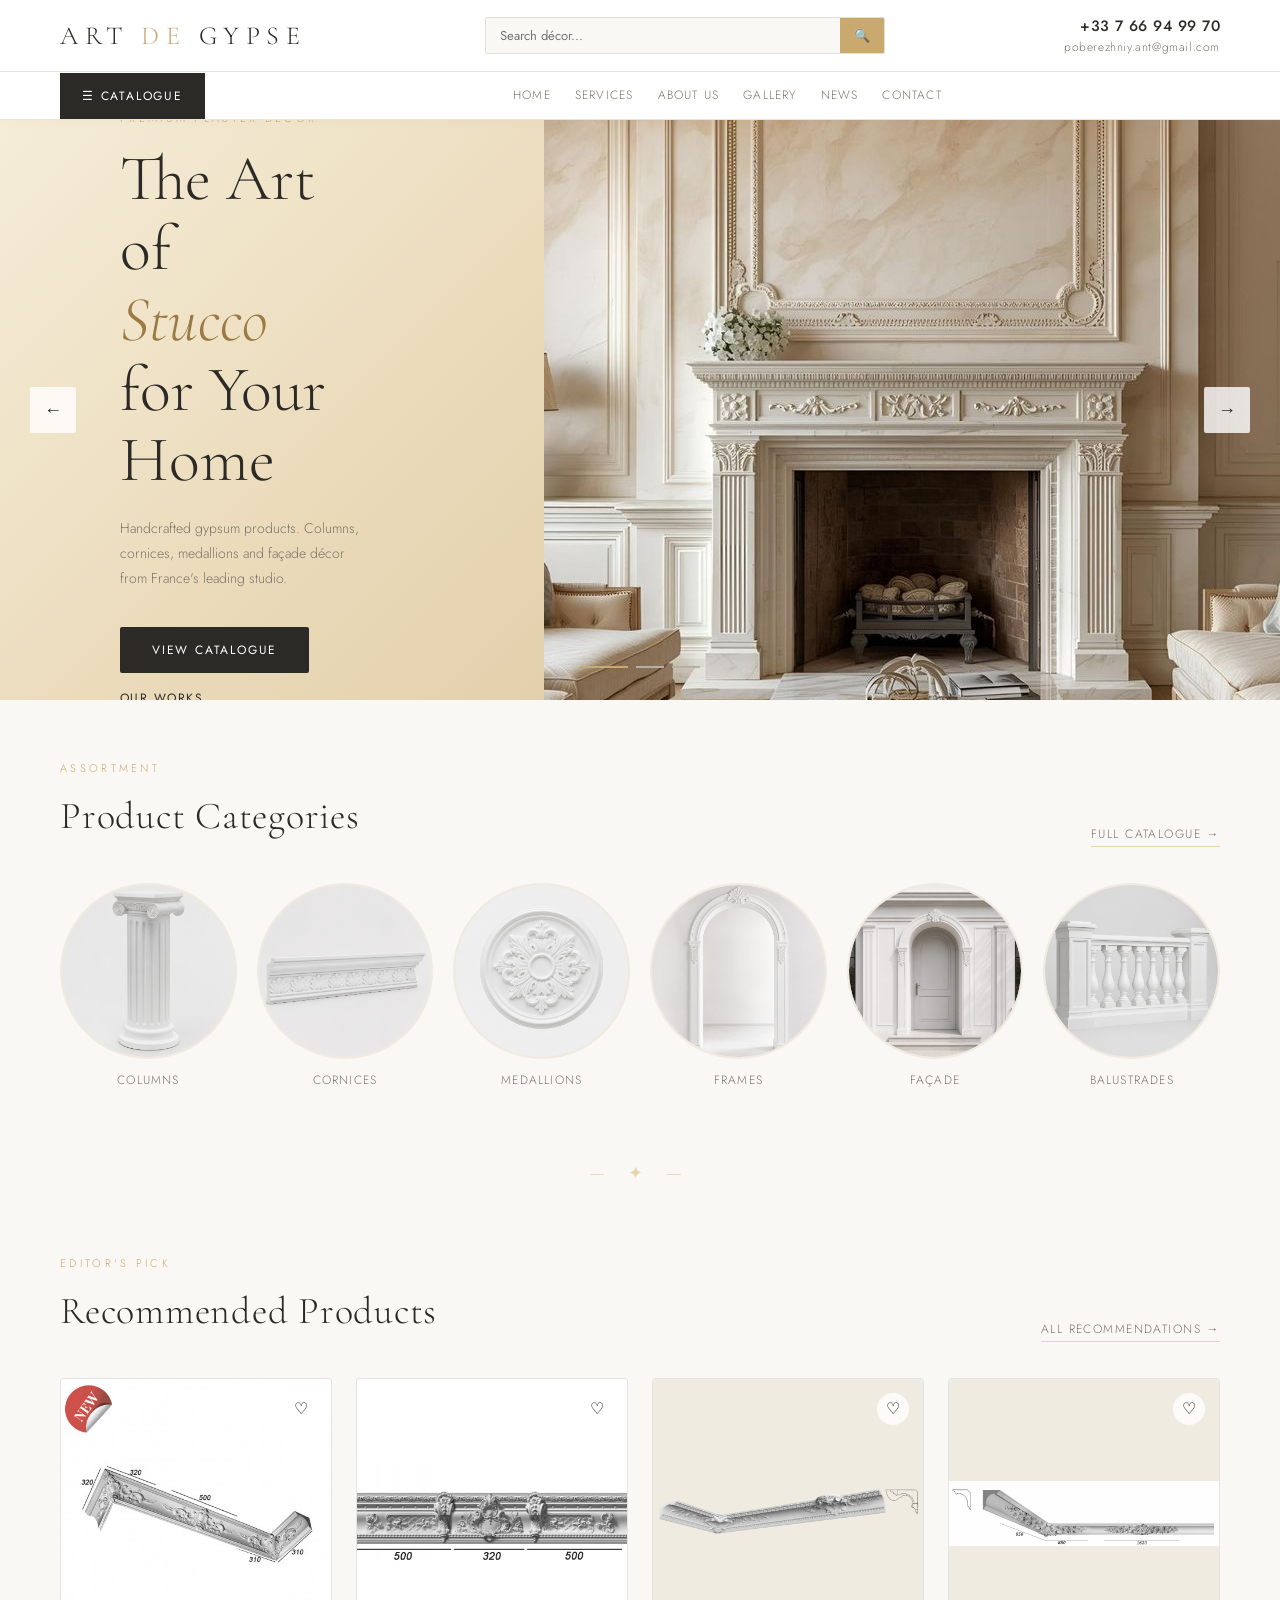
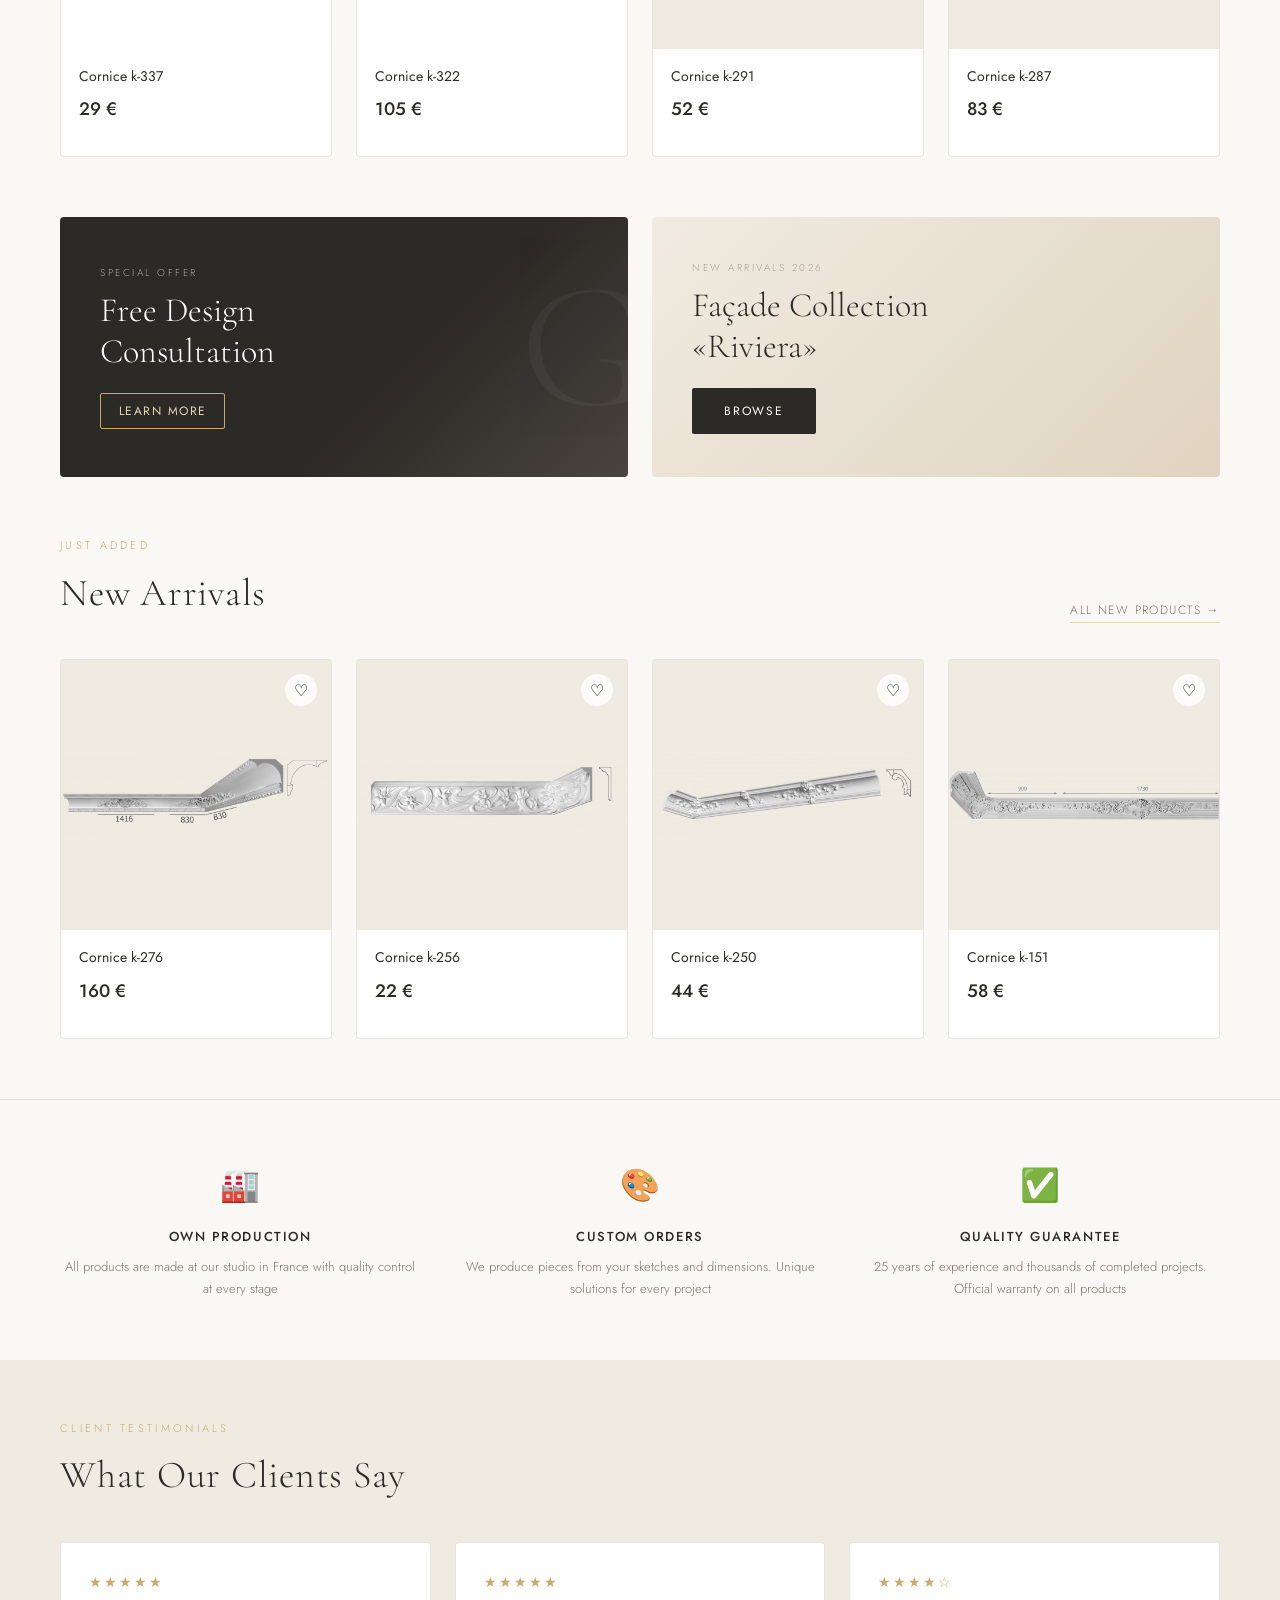
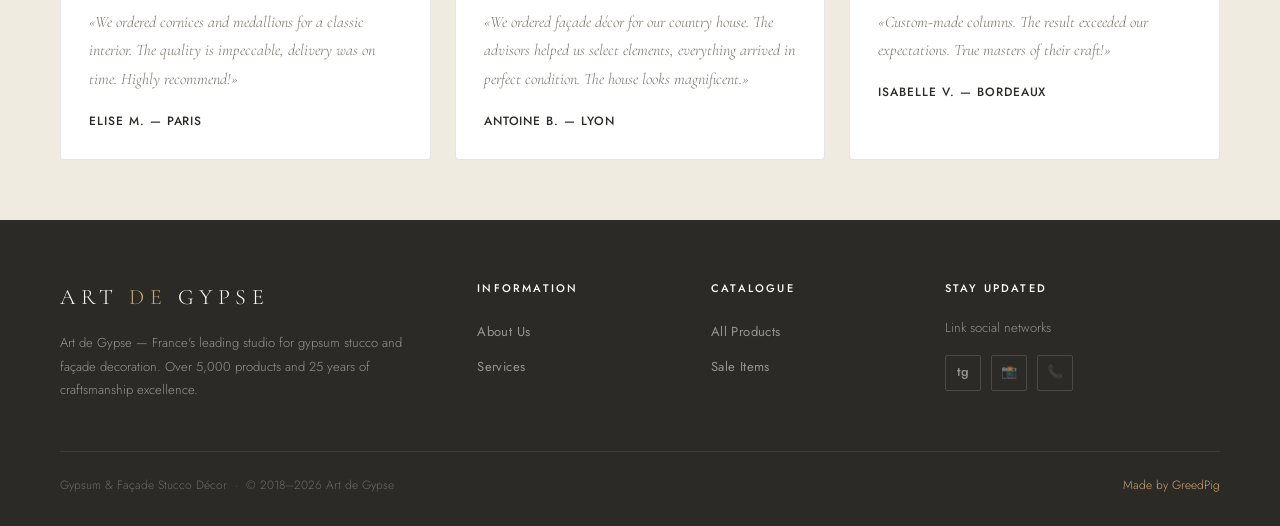
<file: index.html>
<!DOCTYPE html>
<html lang="en">
<head>
<meta charset="UTF-8">
<meta name="viewport" content="width=device-width, initial-scale=1.0, maximum-scale=1.0">
<title>Art de Gypse — Premium Plaster Décor</title>
<script src="https://identity.netlify.com/v1/netlify-identity-widget.js"></script>
<link rel="shortcut icon" href="logo.png" type="image/x-icon">
<link rel="preconnect" href="https://fonts.googleapis.com">
<link href="https://fonts.googleapis.com/css2?family=Cormorant+Garamond:ital,wght@0,300;0,400;0,600;1,300;1,400&family=Jost:wght@300;400;500;600&display=swap" rel="stylesheet">
<style>
*,*::before,*::after{box-sizing:border-box;margin:0;padding:0}
:root{
  --cream:#FAF8F4;--warm:#FFFFFF;--sand:#F0EBE1;
  --gold:#C9A96E;--gold-l:#E8D5B0;--gold-d:#9B7A44;
  --char:#2C2A26;--stone:#7A746B;--stone-l:#B5AFA6;
  --border:rgba(44,42,38,0.12);--red:#C0392B;--green:#27AE60;
  --sh:0 2px 24px rgba(180,150,100,.10);--sh-h:0 8px 40px rgba(180,150,100,.18);
}
html{scroll-behavior:smooth}
body{font-family:'Jost',sans-serif;background:var(--cream);color:var(--char);font-weight:300;line-height:1.6;cursor:default;overflow-x:hidden}

.hidden{display:none!important}
.page{display:none}
.page.active{display:block}
a{text-decoration:none;color:inherit}
input,textarea,select{font-family:'Jost',sans-serif}
button{font-family:'Jost',sans-serif;cursor:pointer}

/* ─ ANNOUNCEMENT ─ */
#announce{background:var(--char);color:var(--gold-l);text-align:center;padding:8px 20px;font-size:11px;letter-spacing:.15em;text-transform:uppercase}

/* ─ HEADER ─ */
.hdr{background:var(--warm);border-bottom:1px solid var(--border);position:sticky;top:0;z-index:200;box-shadow:0 1px 12px rgba(180,150,100,.06)}
.hdr-top{display:flex;align-items:center;justify-content:space-between;padding:14px 60px;border-bottom:1px solid var(--border);gap:16px}
.logo{font-family:'Cormorant Garamond',serif;font-size:26px;font-weight:300;letter-spacing:.25em;text-transform:uppercase;cursor:pointer;white-space:nowrap;flex-shrink:0}
.logo span{color:var(--gold)}
.srch{display:flex;border:1px solid var(--border);border-radius:2px;overflow:hidden;background:var(--cream);flex:1;max-width:400px}
.srch input{border:none;background:transparent;padding:8px 14px;font-size:13px;width:100%;outline:none;color:var(--char)}
.srch button{border:none;background:var(--gold);color:#fff;padding:8px 14px;font-size:13px;transition:background .2s;white-space:nowrap}
.srch button:hover{background:var(--gold-d)}
.hdr-c{text-align:right;flex-shrink:0}
.hdr-c .ph{display:block;font-size:15px;font-weight:500;letter-spacing:.03em}
.hdr-c .em{display:block;font-size:12px;color:var(--stone);letter-spacing:.05em}
.btn-call{background:transparent;border:1px solid var(--gold);color:var(--gold-d);padding:8px 18px;font-size:12px;letter-spacing:.12em;text-transform:uppercase;border-radius:2px;transition:all .25s;display:inline-block;white-space:nowrap;flex-shrink:0}
.btn-call:hover{background:var(--gold);color:#fff}
.nav{display:flex;align-items:center;padding:0 60px}
.nav-cat{background:var(--char);color:#fff;padding:14px 22px;font-size:12px;letter-spacing:.15em;text-transform:uppercase;border:none;font-weight:400;transition:background .2s;margin-right:30px;white-space:nowrap}
.nav-cat:hover{background:var(--gold-d)}
.nav-ul{display:flex;list-style:none;flex:1;gap:0;justify-content: center;}
.nav-ul a{display:block;padding:14px 12px;font-size:12px;letter-spacing:.1em;text-transform:uppercase;color:var(--stone);transition:color .2s;position:relative;white-space:nowrap}
.nav-ul a::after{content:'';position:absolute;bottom:0;left:50%;right:50%;height:2px;background:var(--gold);transition:left .25s,right .25s}
.nav-ul a:hover{color:var(--char)}
.nav-ul a:hover::after{left:12px;right:12px}
.nav-ul a.cur{color:var(--char)}
.nav-ul a.cur::after{left:12px;right:12px}
.cart-btn{margin-left:auto;background:none;border:none;font-size:20px;color:var(--char);padding:10px;position:relative;transition:color .2s;flex-shrink:0}
.cart-btn:hover{color:var(--gold)}
.cart-badge{position:absolute;top:4px;right:4px;background:var(--gold);color:#fff;font-size:9px;width:17px;height:17px;border-radius:50%;display:flex;align-items:center;justify-content:center;font-weight:600}

/* ─ BUTTONS ─ */
.btn-p{background:var(--char);color:#fff;border:none;padding:14px 32px;font-size:12px;letter-spacing:.15em;text-transform:uppercase;border-radius:2px;transition:all .25s;display:inline-block;cursor:pointer}
.btn-p:hover{background:var(--gold-d)}
.btn-o{color:var(--char);font-size:12px;letter-spacing:.12em;text-transform:uppercase;border-bottom:1px solid var(--gold-l);padding-bottom:2px;transition:color .2s;background:none;border-top:none;border-left:none;border-right:none;cursor:pointer}
.btn-o:hover{color:var(--gold-d)}
.btn-g{background:var(--green);color:#fff;border:none;padding:10px 22px;font-size:12px;letter-spacing:.1em;text-transform:uppercase;border-radius:2px;transition:background .2s;cursor:pointer}
.btn-g:hover{background:#219a52}

/* ─ SECTIONS ─ */
.sec{padding:60px}
.sec-hdr{display:flex;align-items:flex-end;justify-content:space-between;margin-bottom:36px}
.sec-lbl{font-size:11px;letter-spacing:.3em;text-transform:uppercase;color:var(--gold);display:block;margin-bottom:8px}
.sec-ttl{font-family:'Cormorant Garamond',serif;font-size:38px;font-weight:300;letter-spacing:.02em}
.sec-lnk{font-size:12px;letter-spacing:.12em;text-transform:uppercase;color:var(--stone);border-bottom:1px solid var(--gold-l);padding-bottom:2px;transition:color .2s}
.sec-lnk:hover{color:var(--gold-d)}
.div-orn{text-align:center;padding:8px 0;color:var(--gold-l);letter-spacing:.5em;font-size:18px}

/* ─ HERO ─ */
.hero{position:relative;height:580px;overflow:hidden;background:var(--sand)}
.hero-slides{display:flex;width:100%;height:100%;transition:transform .7s cubic-bezier(.77,0,.18,1)}
.hero-slide{min-width:100%;height:100%;display:flex;align-items:center;position:relative;overflow:hidden}
.hs1{background:linear-gradient(135deg,#F5EDD8,#EAD9B8 40%,#D4BF98)}
.hs2{background:linear-gradient(135deg,#E8E0D0,#D8CCBA 40%,#C4B49A)}
.hs3{background:linear-gradient(135deg,#F0E8D5,#E0D0B8 40%,#CCBAA0)}
.hero_slide-image {margin-left: 50px}
.hero-orn{position:absolute;right:-40px;top:50%;transform:translateY(-50%);width:480px;height:480px;opacity:.12}
.hero-cnt{padding:0 120px;position:relative;z-index:2;max-width:600px}
.hero-lbl{font-size:11px;letter-spacing:.3em;text-transform:uppercase;color:var(--gold);margin-bottom:16px;display:block}
.hero-ttl{font-family:'Cormorant Garamond',serif;font-size:64px;font-weight:300;line-height:1.1;margin-bottom:20px}
.hero-ttl em{font-style:italic;color:var(--gold-d)}
.hero-dsc{font-size:14px;color:var(--stone);margin-bottom:36px;line-height:1.8;max-width:380px}
.hero-btns{display:flex;gap:16px;align-items:center;flex-wrap:wrap}
.hero-nav{position:absolute;bottom:32px;left:50%;transform:translateX(-50%);display:flex;gap:8px;z-index:10}
.hero-dot{width:28px;height:2px;background:var(--stone-l);border:none;cursor:pointer;transition:all .3s}
.hero-dot.active{background:var(--gold);width:48px}
.hero-arr{position:absolute;top:50%;transform:translateY(-50%);background:rgba(255,255,255,.8);width:46px;height:46px;display:flex;align-items:center;justify-content:center;font-size:18px;color:var(--char);transition:all .2s;z-index:10;border-radius:2px;border:none}
.hero-arr:hover{background:#fff;color:var(--gold)}
.ha-l{left:30px}.ha-r{right:30px}

/* ─ CATS ─ */
.cats-grid{display:grid;grid-template-columns:repeat(6,1fr);gap:20px}
.cat-card{text-align:center;cursor:pointer}
.cat-img{width:100%;aspect-ratio:1;background:var(--sand);border-radius:50%;overflow:hidden;margin-bottom:12px;transition:box-shadow .3s,transform .3s;border:2px solid transparent;display:flex;align-items:center;justify-content:center;color:var(--gold);position:relative}
.cat-img img{position:absolute;inset:0;width:100%;height:100%;object-fit:cover;border-radius:50%}
.cat-card:hover .cat-img{border-color:var(--gold-l);transform:translateY(-4px);box-shadow:var(--sh-h)}
.cat-nm{font-size:12px;letter-spacing:.1em;text-transform:uppercase;color:var(--stone);transition:color .2s}
.cat-card:hover .cat-nm{color:var(--char)}

/* ─ PRODUCTS ─ */
.prod-grid{display:grid;grid-template-columns:repeat(4,1fr);gap:24px}
.prod-card{background:var(--warm);border:1px solid var(--border);border-radius:4px;overflow:hidden;transition:box-shadow .3s,transform .3s;position:relative}
.prod-card:hover{box-shadow:var(--sh-h);transform:translateY(-4px)}
.prod-badge{position:absolute;top:14px;left:14px;background:var(--gold);color:#fff;font-size:10px;letter-spacing:.1em;text-transform:uppercase;padding:4px 10px;border-radius:2px;z-index:2}
.prod-img{aspect-ratio:1;background:var(--sand);display:flex;align-items:center;justify-content:center;font-size:50px;position:relative;overflow:hidden;cursor:pointer}
.prod-img img{position:absolute;inset:0;width:100%;height:100%;object-fit:cover;}
.prod-img-overlay{position:absolute;inset:0;background:rgba(0,0,0,.35);display:none;align-items:center;justify-content:center;gap:8px;flex-direction:column}
.prod-img:hover .prod-img-overlay{display:flex}
.prod-img-overlay button{background:rgba(255,255,255,.9);border:none;color:var(--char);padding:6px 14px;font-size:11px;letter-spacing:.1em;text-transform:uppercase;border-radius:2px;cursor:pointer;transition:background .2s}
.prod-img-overlay button:hover{background:#fff}
.prod-body{padding:16px 18px 18px}
.prod-nm{font-size:14px;color:var(--char);margin-bottom:8px;font-weight:400}
.prod-prc{display:flex;align-items:baseline;gap:10px;margin-bottom:14px}
.prc-now{font-size:18px;font-weight:500}
.prc-old{font-size:13px;color:var(--stone-l);text-decoration:line-through}
.btn-add{width:100%;background:transparent;border:1px solid var(--char);color:var(--char);padding:10px;font-size:11px;letter-spacing:.15em;text-transform:uppercase;border-radius:2px;transition:all .25s;cursor:pointer}
.btn-add:hover{background:var(--char);color:#fff}
.btn-add.added{background:var(--green);border-color:var(--green);color:#fff}

/* ─ CART SIDEBAR ─ */
#cart-overlay{position:fixed;inset:0;background:rgba(0,0,0,.4);z-index:500;opacity:0;pointer-events:none;transition:opacity .3s}
#cart-overlay.open{opacity:1;pointer-events:all}
#cart-panel{position:fixed;right:-440px;top:0;height:100%;width:440px;background:var(--warm);z-index:501;transition:right .35s cubic-bezier(.77,0,.18,1);display:flex;flex-direction:column;box-shadow:-8px 0 40px rgba(0,0,0,.1)}
#cart-panel.open{right:0}
.cart-hdr{padding:24px 28px;border-bottom:1px solid var(--border);display:flex;justify-content:space-between;align-items:center}
.cart-hdr h2{font-family:'Cormorant Garamond',serif;font-size:26px;font-weight:300}
.cart-close{background:none;border:none;font-size:22px;color:var(--stone);transition:color .2s;cursor:pointer}
.cart-close:hover{color:var(--char)}
.cart-items{flex:1;overflow-y:auto;padding:20px 28px}
.cart-empty{text-align:center;padding:60px 20px;color:var(--stone);font-size:14px}
.cart-item{display:flex;gap:14px;padding:16px 0;border-bottom:1px solid var(--border)}
.ci-img{width:72px;height:72px;background:var(--sand);border-radius:4px;flex-shrink:0;display:flex;align-items:center;justify-content:center;font-size:28px}
.ci-info{flex:1}
.ci-nm{font-size:14px;color:var(--char);margin-bottom:4px}
.ci-prc{font-size:13px;color:var(--stone);margin-bottom:8px}
.ci-qty{display:flex;align-items:center;gap:8px}
.ci-qty button{width:26px;height:26px;border:1px solid var(--border);background:var(--cream);font-size:14px;border-radius:2px;transition:background .2s;cursor:pointer}
.ci-qty button:hover{background:var(--sand)}
.ci-qty span{min-width:24px;text-align:center;font-size:14px}
.ci-del{background:none;border:none;color:var(--stone-l);font-size:16px;align-self:flex-start;transition:color .2s;cursor:pointer}
.ci-del:hover{color:var(--red)}
.cart-foot{padding:20px 28px;border-top:1px solid var(--border)}
.cart-total{display:flex;justify-content:space-between;font-size:16px;margin-bottom:16px}
.cart-total span:last-child{font-weight:500;font-size:20px}
.cart-foot .btn-p{width:100%;text-align:center;display:block;padding:14px}
.cart-coupon{display:flex;gap:8px;margin-bottom:16px}
.cart-coupon input{flex:1;border:1px solid var(--border);background:var(--cream);padding:9px 12px;font-size:13px;outline:none;border-radius:2px}
.cart-coupon button{border:1px solid var(--gold);background:transparent;color:var(--gold-d);padding:9px 14px;font-size:12px;letter-spacing:.1em;text-transform:uppercase;border-radius:2px;transition:all .2s;cursor:pointer}
.cart-coupon button:hover{background:var(--gold);color:#fff}

/* ─ MODAL ─ */
.modal-overlay{position:fixed;inset:0;background:rgba(0,0,0,.5);z-index:600;display:flex;align-items:center;justify-content:center;opacity:0;pointer-events:none;transition:opacity .3s;padding:16px}
.modal-overlay.open{opacity:1;pointer-events:all}
.modal{background:var(--warm);border-radius:4px;width:min(560px,100%);max-height:90vh;overflow-y:auto;padding:40px;position:relative;transform:translateY(20px);transition:transform .3s}
.modal-overlay.open .modal{transform:translateY(0)}
.modal-close{position:absolute;top:18px;right:18px;background:none;border:none;font-size:20px;color:var(--stone);transition:color .2s;cursor:pointer}
.modal-close:hover{color:var(--char)}
.modal h2{font-family:'Cormorant Garamond',serif;font-size:30px;font-weight:300;margin-bottom:24px}
.form-row{margin-bottom:16px}
.form-row label{display:block;font-size:12px;letter-spacing:.1em;text-transform:uppercase;color:var(--stone);margin-bottom:6px}
.form-row input,.form-row textarea,.form-row select{width:100%;border:1px solid var(--border);background:var(--cream);padding:10px 14px;font-size:14px;color:var(--char);outline:none;border-radius:2px;transition:border-color .2s}
.form-row input:focus,.form-row textarea:focus,.form-row select:focus{border-color:var(--gold)}
.form-row textarea{height:100px;resize:vertical}
.form-2{display:grid;grid-template-columns:1fr 1fr;gap:16px}
.msg-channels{display:flex;gap:10px;margin-bottom:20px;flex-wrap:wrap}
.ch-btn{padding:8px 16px;border:1px solid var(--border);background:transparent;font-size:12px;letter-spacing:.08em;text-transform:uppercase;border-radius:20px;transition:all .2s;color:var(--stone);cursor:pointer}
.ch-btn.active{border-color:var(--gold);background:var(--gold);color:#fff}
.msg-status{margin-top:14px;padding:12px;border-radius:2px;font-size:13px;text-align:center}
.msg-ok{background:#e8f5e9;color:#2e7d32}
.msg-err{background:#fce4e4;color:#c62828}

/* ─ PAYMENT ─ */
.pay-methods{display:grid;grid-template-columns:repeat(3,1fr);gap:12px;margin-bottom:24px}
.pay-m{border:2px solid var(--border);border-radius:4px;padding:16px;text-align:center;cursor:pointer;transition:all .2s}
.pay-m:hover,.pay-m.active{border-color:var(--gold)}
.pay-m .icon{font-size:24px;margin-bottom:6px}
.pay-m .nm{font-size:12px;letter-spacing:.1em;text-transform:uppercase;color:var(--stone)}
.pay-m.active .nm{color:var(--gold-d)}
.card-fields{display:none}
.card-fields.show{display:block}
.card-row{display:grid;grid-template-columns:2fr 1fr 1fr;gap:12px}
.pay-secure{display:flex;align-items:center;gap:8px;font-size:11px;color:var(--stone-l);letter-spacing:.08em;margin-top:12px}

/* ─ PRODUCT DETAIL ─ */
.pdp-grid{display:grid;grid-template-columns:1fr 1fr;gap:60px;padding:60px}
.pdp-main-img{aspect-ratio:1;background:var(--sand);border-radius:4px;overflow:hidden;display:flex;align-items:center;justify-content:center;font-size:80px;margin-bottom:12px}
.pdp-thumbs{display:flex;gap:8px}
.pdp-thumb{width:70px;height:70px;background:var(--sand);border-radius:4px;border:2px solid transparent;cursor:pointer;display:flex;align-items:center;justify-content:center;font-size:24px;transition:border-color .2s}
.pdp-thumb.active{border-color:var(--gold)}
.pdp-imgs{aspect-ratio:1;background:var(--sand);display:flex;align-items:center;justify-content:center;font-size:50px;position:relative;overflow:hidden;cursor:pointer}
.pdp-imgs img{position:absolute;inset:0;width:100%;height:100%;object-fit:cover;}
.pdp-info .price-big{font-size:36px;font-weight:500;margin:12px 0}
.pdp-info .old-p{font-size:16px;color:var(--stone-l);text-decoration:line-through;margin-left:12px}
.pdp-info .desc{font-size:14px;color:var(--stone);line-height:1.9;margin:20px 0}
.pdp-specs table{width:100%;border-collapse:collapse;margin:20px 0}
.pdp-specs td{padding:8px 0;font-size:13px;border-bottom:1px solid var(--border)}
.pdp-specs td:first-child{color:var(--stone);width:40%}
.qty-row{display:flex;align-items:center;gap:16px;margin:20px 0}
.qty-ctrl{display:flex;align-items:center;border:1px solid var(--border);border-radius:2px;overflow:hidden}
.qty-ctrl button{width:36px;height:40px;border:none;background:var(--cream);font-size:18px;transition:background .2s;cursor:pointer}
.qty-ctrl button:hover{background:var(--sand)}
.qty-ctrl span{width:48px;text-align:center;font-size:16px}

/* ─ FILTERS ─ */
.filter-bar{display:flex;gap:10px;margin-bottom:28px;flex-wrap:wrap;align-items:center}
.filter-tag{padding:7px 16px;border:1px solid var(--border);border-radius:20px;font-size:12px;letter-spacing:.08em;text-transform:uppercase;color:var(--stone);cursor:pointer;transition:all .2s;background:transparent}
.filter-tag.active{border-color:var(--gold);background:var(--gold);color:#fff}
.sort-sel{margin-left:auto;border:1px solid var(--border);background:var(--cream);padding:8px 14px;font-size:12px;color:var(--char);outline:none;border-radius:2px;letter-spacing:.06em}

/* ─ TOAST ─ */
#toast-wrap{position:fixed;bottom:30px;right:30px;z-index:800;display:flex;flex-direction:column;gap:10px}
.toast{background:var(--char);color:#fff;padding:14px 20px;border-radius:4px;font-size:13px;letter-spacing:.06em;box-shadow:0 4px 20px rgba(0,0,0,.25);animation:slideUp .3s ease both;max-width:320px}
.toast.success{border-left:3px solid var(--green)}
.toast.error{border-left:3px solid var(--red)}
.toast.info{border-left:3px solid var(--gold)}
@keyframes slideUp{from{opacity:0;transform:translateY(16px)}to{opacity:1;transform:translateY(0)}}

/* ─ NEWS ─ */
.news-grid{display:grid;grid-template-columns:repeat(3,1fr);gap:28px}
.news-card{background:var(--warm);border:1px solid var(--border);border-radius:4px;overflow:hidden;transition:box-shadow .3s,transform .3s;cursor:pointer}
.news-card:hover{box-shadow:var(--sh-h);transform:translateY(-4px)}
.news-img{height:200px;background:var(--sand);display:flex;align-items:center;justify-content:center;font-size:50px}
.news-body{padding:20px}
.news-dt{font-size:11px;letter-spacing:.15em;text-transform:uppercase;color:var(--gold);margin-bottom:8px}
.news-ttl{font-family:'Cormorant Garamond',serif;font-size:20px;font-weight:400;margin-bottom:8px;line-height:1.4}
.news-ex{font-size:13px;color:var(--stone);line-height:1.7}

/* ─ BREADCRUMB ─ */
.breadcrumb{padding:16px 60px;font-size:12px;color:var(--stone);letter-spacing:.06em;border-bottom:1px solid var(--border);background:var(--warm)}
.breadcrumb a{color:var(--stone);transition:color .2s}
.breadcrumb a:hover{color:var(--gold-d)}
.breadcrumb span{color:var(--stone-l)}

/* ─ GALLERY ─ */
.gallery-grid{display:grid;grid-template-columns:repeat(3,1fr);gap:4px}
.gal-item{aspect-ratio:1;overflow:hidden;position:relative;cursor:pointer;background:var(--sand);display:flex;align-items:center;justify-content:center;font-size:50px}
.gal-item-big{grid-column:span 2;aspect-ratio:auto;height:400px}

/* ─ PROMO ─ */
.promo-grid{display:grid;grid-template-columns:1fr 1fr;gap:24px}
.promo-card{border-radius:4px;overflow:hidden;position:relative;height:260px;display:flex;align-items:center;padding:40px}
.pc1{background:linear-gradient(135deg,#2C2A26 60%,#4A4440);color:#fff}
.pc2{background:linear-gradient(135deg,#F0EBE1,#E0D4C0);color:var(--char)}
.promo-deco{position:absolute;right:-20px;top:50%;transform:translateY(-50%);font-size:180px;opacity:.04;font-family:'Cormorant Garamond',serif}
.promo-ttl{font-family:'Cormorant Garamond',serif;font-size:34px;font-weight:300;line-height:1.2;margin-bottom:20px}
.pc1 .promo-ttl{color:#fff}
.promo-lbl{font-size:10px;letter-spacing:.25em;text-transform:uppercase;opacity:.6;margin-bottom:10px}

/* ─ REVIEWS ─ */
.rev-grid{display:grid;grid-template-columns:repeat(3,1fr);gap:24px}
.rev-card{background:var(--warm);border-radius:4px;padding:28px;border:1px solid var(--border)}
.rev-stars{color:var(--gold);font-size:14px;letter-spacing:2px;margin-bottom:14px}
.rev-txt{font-size:16px;color:var(--stone);line-height:1.8;margin-bottom:18px;font-style:italic;font-family:'Cormorant Garamond',serif}
.rev-auth{font-size:12px;color:var(--char);font-weight:500;letter-spacing:.08em;text-transform:uppercase}

/* ─ BENEFITS ─ */
.ben-grid{display:grid;grid-template-columns:repeat(3,1fr);gap:40px;text-align:center}
.ben-icon{font-size:32px;margin-bottom:16px;display:block}
.ben-title{font-size:13px;letter-spacing:.12em;text-transform:uppercase;color:var(--char);margin-bottom:8px;font-weight:500}
.ben-txt{font-size:13px;color:var(--stone);line-height:1.7}

/* ─ CHECKOUT STEPS ─ */
.steps{display:flex;gap:0;margin-bottom:32px}
.step{flex:1;text-align:center;padding:14px;border-bottom:2px solid var(--border);font-size:12px;letter-spacing:.1em;text-transform:uppercase;color:var(--stone-l);cursor:pointer}
.step.active{border-color:var(--gold);color:var(--gold-d)}
.step.done{border-color:var(--green);color:var(--green)}
.step-content{display:none}
.step-content.active{display:block}

/* ─ WISHLIST ─ */
.wish-btn{position:absolute;top:14px;right:14px;background:rgba(255,255,255,.8);border:none;font-size:16px;width:32px;height:32px;border-radius:50%;display:flex;align-items:center;justify-content:center;cursor:pointer;transition:all .2s;z-index:3}
.wish-btn:hover{background:#fff}
.wish-btn.active{color:var(--red)}

/* ─ CONTACT ─ */
.contact-grid{display:grid;grid-template-columns:1fr 1fr;gap:0}
.contact-left{padding:60px;background:var(--char);color:#fff}
.contact-right{padding:60px;background:var(--warm)}
.contact-left h2{font-family:'Cormorant Garamond',serif;font-size:38px;font-weight:300;color:#fff;margin-bottom:24px}
.cinfo-row{display:flex;gap:16px;align-items:flex-start;margin-bottom:22px;color:rgba(255,255,255,.75);font-size:14px}
.cinfo-icon{font-size:20px;flex-shrink:0;margin-top:2px}
.map-frame{width:100%;height:300px;border:none;border-radius:4px;margin-top:24px;filter:grayscale(.3)}
.social-links{display:flex;gap:12px;margin-top:28px}
.sl-btn{width:42px;height:42px;border:1px solid rgba(255,255,255,.2);display:flex;align-items:center;justify-content:center;border-radius:2px;font-size:15px;color:rgba(255,255,255,.6);transition:all .2s;text-decoration:none}
.sl-btn:hover{border-color:var(--gold);color:var(--gold)}

/* ─ ABOUT ─ */
.about-hero{background:var(--sand);padding:80px 60px;display:grid;grid-template-columns:1fr 1fr;gap:60px;align-items:center}
.about-stats{display:grid;grid-template-columns:repeat(3,1fr);gap:0;border-top:1px solid var(--border);border-left:1px solid var(--border)}
.stat-box{padding:32px;border-right:1px solid var(--border);border-bottom:1px solid var(--border);text-align:center;background:var(--warm)}
.stat-num{font-family:'Cormorant Garamond',serif;font-size:52px;font-weight:300;color:var(--gold-d)}
.stat-lbl{font-size:11px;letter-spacing:.2em;text-transform:uppercase;color:var(--stone)}
.team-grid{display:grid;grid-template-columns:repeat(4,1fr);gap:28px}
.team-card{text-align:center}
.team-av{width:100%;aspect-ratio:1;background:var(--sand);border-radius:4px;margin-bottom:14px;display:flex;align-items:center;justify-content:center;font-size:60px}
.team-nm{font-size:15px;font-weight:400;margin-bottom:4px}
.team-role{font-size:12px;color:var(--stone);letter-spacing:.1em;text-transform:uppercase}

/* ─ SEARCH ─ */
.search-results-grid{display:grid;grid-template-columns:repeat(4,1fr);gap:24px}

/* ─ FOOTER ─ */
.footer{background:var(--char);color:rgba(255,255,255,.7);padding:60px 60px 30px}
.footer-grid{display:grid;grid-template-columns:2fr 1fr 1fr 1.5fr;gap:50px;margin-bottom:50px}
.f-logo{font-family:'Cormorant Garamond',serif;font-size:22px;font-weight:300;letter-spacing:.25em;color:#fff;text-transform:uppercase;margin-bottom:16px}
.f-logo span{color:var(--gold)}
.f-about{font-size:13px;line-height:1.8;color:rgba(255,255,255,.5)}
.f-col-title{font-size:11px;letter-spacing:.2em;text-transform:uppercase;color:#fff;margin-bottom:20px;font-weight:500}
.f-links{list-style:none;display:flex;flex-direction:column;gap:10px}
.f-links a,.f-links button{font-size:13px;color:rgba(255,255,255,.5);text-decoration:none;transition:color .2s;background:none;border:none;text-align:left;letter-spacing:.03em;cursor:pointer;padding:0}
.f-links a:hover,.f-links button:hover{color:var(--gold)}
.f-sub-txt{font-size:13px;color:rgba(255,255,255,.5);margin-bottom:16px;line-height:1.6}
.f-form{display:flex;margin-bottom:24px}
.f-input{flex:1;background:rgba(255,255,255,.08);border:1px solid rgba(255,255,255,.15);border-right:none;color:#fff;padding:10px 14px;font-size:13px;outline:none}
.f-input::placeholder{color:rgba(255,255,255,.3)}
.f-submit{background:var(--gold);border:none;color:#fff;padding:10px 16px;font-size:14px;transition:background .2s;cursor:pointer}
.f-submit:hover{background:var(--gold-d)}
.f-socials{display:flex;gap:10px}
.f-soc{width:36px;height:36px;border:1px solid rgba(255,255,255,.15);display:flex;align-items:center;justify-content:center;font-size:13px;font-weight:500;color:rgba(255,255,255,.5);text-decoration:none;border-radius:2px;transition:all .2s}
/* .f-soc img{position:absolute;inset:0;width:100%;height:100%;object-fit:cover;} */
.f-soc:hover{border-color:var(--gold);color:var(--gold)}
.f-bot{border-top:1px solid rgba(255,255,255,.08);padding-top:24px;display:flex;justify-content:space-between;align-items:center;font-size:12px;color:rgba(255,255,255,.3);flex-wrap:wrap;gap:8px}
.f-bot a{color:var(--gold)}

/* ══ MOBILE NAV ══ */
.mob-nav-btn{display:none;background:none;border:none;font-size:22px;color:var(--char);padding:8px;cursor:pointer}
.mob-search-btn{display:none;background:none;border:none;font-size:18px;color:var(--char);padding:8px;cursor:pointer}
#mob-search-bar{display:none;padding:10px 16px;border-top:1px solid var(--border);background:var(--warm)}
#mob-search-bar.open{display:flex;gap:0}
#mob-search-bar input{flex:1;border:1px solid var(--border);background:var(--cream);padding:9px 13px;font-size:14px;outline:none;border-radius:2px 0 0 2px;font-family:'Jost',sans-serif}
#mob-search-bar button{border:none;background:var(--gold);color:#fff;padding:9px 14px;font-size:14px;border-radius:0 2px 2px 0;cursor:pointer}

/* ══ TABLET (900–1199px) ══ */
@media(max-width:1199px){
  .hdr-top{padding:12px 28px}
  .nav{padding:0 28px; display: flex;}
  .nav-cat{padding:12px 14px;font-size:11px;margin-right:16px}
  .nav-ul a{padding:12px 8px;font-size:11px; justify-content: center;}
  .sec{padding:48px 28px}
  .hero-cnt{padding:0 60px}
  .hero-ttl{font-size:52px}
  .prod-grid,.search-results-grid{grid-template-columns:repeat(3,1fr)}
  .footer{padding:50px 28px 24px}
  .footer-grid{grid-template-columns:1.5fr 1fr 1fr;gap:32px}
  .footer-grid>div:last-child{grid-column:1/-1}
  .pdp-grid{padding:40px 28px;gap:36px}
  .about-hero{padding:60px 28px}
  .contact-left,.contact-right{padding:40px 28px}
  .breadcrumb{padding:16px 28px}
}

/* ══ TABLET PORTRAIT (600–899px) ══ */
@media(max-width:899px){
  .hdr-top{padding:12px 16px;flex-wrap:nowrap;gap:8px}
  .srch{display:none}
  .hdr-c{display:none}
  .btn-call{display:none}
  .mob-search-btn{display:flex;align-items:center}
  .nav{padding:0;position:relative}
  .nav-cat{padding:12px 14px;font-size:11px;margin-right:0;border-radius:0}
  .mob-nav-btn{display:flex;align-items:center}
  .nav-ul{display:none;position:absolute;top:100%;left:0;right:0;background:var(--warm);z-index:300;border-bottom:2px solid var(--gold);box-shadow:0 8px 24px rgba(0,0,0,.1);flex-direction:column}
  .nav-ul.open{display:flex}
  .nav-ul li{border-bottom:1px solid var(--border)}
  .nav-ul a{padding:14px 20px;font-size:13px}
  .nav-ul a::after{display:none}
  .hero{height:440px}
  .hero-cnt{padding:0 30px;max-width:100%}
  .hero-ttl{font-size:42px}
  .hero-orn{width:240px;height:240px;opacity:.07}
  .ha-l{left:12px}.ha-r{right:12px}
  .sec{padding:40px 20px}
  .sec-hdr{flex-direction:column;align-items:flex-start;gap:10px}
  .sec-ttl{font-size:30px}
  .cats-grid{grid-template-columns:repeat(3,1fr);gap:14px}
  .prod-grid,.search-results-grid{grid-template-columns:repeat(2,1fr);gap:16px}
  .rev-grid{grid-template-columns:1fr;gap:16px}
  .ben-grid{grid-template-columns:repeat(2,1fr);gap:28px}
  .team-grid{grid-template-columns:repeat(2,1fr);gap:20px}
  .gallery-grid{grid-template-columns:repeat(2,1fr);gap:3px}
  .gal-item-big{grid-column:span 1;height:220px}
  .news-grid{grid-template-columns:1fr 1fr;gap:20px}
  .about-stats{grid-template-columns:repeat(2,1fr)}
  .pdp-grid{grid-template-columns:1fr;padding:24px 20px;gap:28px}
  .contact-grid{grid-template-columns:1fr}
  .contact-left,.contact-right{padding:36px 20px}
  .promo-grid{grid-template-columns:1fr;gap:16px}
  .promo-card{height:200px;padding:28px}
  .promo-ttl{font-size:26px}
  .footer{padding:40px 20px 20px}
  .footer-grid{grid-template-columns:1fr 1fr;gap:28px}
  .footer-grid>div:first-child{grid-column:1/-1}
  #cart-panel{width:100%;right:-100%}
  .breadcrumb{padding:12px 20px}
  .form-2{grid-template-columns:1fr}
  .pay-methods{grid-template-columns:1fr 1fr;gap:10px}
  .about-hero{padding:40px 20px;grid-template-columns:1fr;gap:32px}
  .about-hero>div:last-child{display:none}
  .step{padding:10px 6px;font-size:10px;letter-spacing:.06em}
}

/* ══ MOBILE (≤599px) ══ */
@media(max-width:599px){
  #announce{font-size:10px;padding:6px 10px;letter-spacing:.06em}
  .hdr-top{padding:10px 12px}
  .logo{font-size:20px;letter-spacing:.15em}
  .hero{height:400px}
  .hero-cnt{padding:0 18px}
  .hero-lbl{font-size:10px;letter-spacing:.15em}
  .hero-ttl{font-size:30px}
  .hero-dsc{font-size:13px;margin-bottom:24px}
  .hero-btns{flex-direction:column;align-items:flex-start;gap:10px}
  .hero-arr{width:36px;height:36px;font-size:14px}
  .ha-l{left:6px}.ha-r{right:6px}
  .sec{padding:28px 14px}
  .sec-ttl{font-size:24px}
  .cats-grid{grid-template-columns:repeat(2,1fr);gap:10px}
  .cat-img{font-size:26px}
  .cat-nm{font-size:10px}
  .prod-grid,.search-results-grid{grid-template-columns:1fr 1fr;gap:12px}
  .prod-body{padding:10px 12px 12px}
  .prc-now{font-size:15px}
  .btn-add{font-size:10px;padding:8px}
  .prod-img{font-size:36px}
  .prod-badge{top:8px;left:8px;font-size:9px;padding:3px 7px}
  .wish-btn{top:8px;right:8px;width:26px;height:26px;font-size:13px}
  .news-grid{grid-template-columns:1fr;gap:16px}
  .gallery-grid{grid-template-columns:1fr 1fr;gap:2px}
  .footer-grid{grid-template-columns:1fr;gap:24px}
  .f-logo{font-size:18px}
  .ben-grid{grid-template-columns:1fr;gap:20px;text-align:left}
  .ben-icon{font-size:24px;margin-bottom:8px}
  .pdp-info h1{font-size:26px!important}
  .pdp-info .price-big{font-size:24px}
  .cart-hdr{padding:16px}
  .cart-items{padding:12px 16px}
  .cart-foot{padding:12px 16px}
  .steps{flex-direction:column;gap:4px}
  .step{text-align:left;padding:10px 14px;border-bottom:none;border-left:2px solid var(--border)}
  .step.active{border-left-color:var(--gold)}
  .step.done{border-left-color:var(--green)}
  .breadcrumb{padding:10px 14px;font-size:11px}
  .about-stats{grid-template-columns:1fr 1fr}
  .stat-num{font-size:36px}
  .promo-card{height:auto;min-height:160px;padding:24px}
  .modal{padding:24px 20px}
  .card-row{grid-template-columns:1fr 1fr;gap:10px}
  .card-row>div:last-child{display:none}
  .pay-methods{grid-template-columns:1fr 1fr 1fr;gap:8px}
  .pay-m{padding:10px 6px}
  .pay-m .icon{font-size:18px}
  .pay-m .nm{font-size:10px}
  #toast-wrap{bottom:16px;right:12px;left:12px}
  .toast{max-width:100%}
  .checkout-summary-sticky{position:static!important}
  .team-grid{grid-template-columns:1fr 1fr;gap:16px}
  .sec-hdr{gap:6px;margin-bottom:24px}
  /* Services grid */
  #page-services .services-inner{grid-template-columns:1fr!important}
  /* Delivery grid 
  #page-delivery .delivery-inner{grid-template-columns:1fr!important} */
}
</style>
</head>
<body>

<!-- ANNOUNCEMENT 
<div id="announce">Free shipping across France from €150 · Over 5,000 products in the catalogue</div> -->

<!-- HEADER -->
<header class="hdr">
  <div class="hdr-top">
    <div class="logo" onclick="nav('home')">Art <span>de</span> Gypse</div>
    <div class="srch">
      <input id="srch-input" type="text" placeholder="Search décor..." onkeydown="if(event.key==='Enter')doSearch()">
      <button onclick="doSearch()">🔍</button>
    </div>
    <div class="hdr-c">
      <span class="ph">+33 7 66 94 99 70</span>
      <span class="em">poberezhniy.ant@gmail.com</span>
    </div>
    <!--<button class="btn-call" onclick="openModal('modal-call')">Call Back 📞</button>-->
    <button class="mob-search-btn" onclick="document.getElementById('mob-search-bar').classList.toggle('open')">🔍</button>
  </div>
  <div id="mob-search-bar">
    <input type="text" id="mob-srch-input" placeholder="Search..." onkeydown="if(event.key==='Enter')doSearchMob()">
    <button onclick="doSearchMob()">🔍</button>
  </div>
  <nav class="nav">
    <button class="nav-cat" onclick="nav('catalog')">☰ Catalogue</button>
    <ul class="nav-ul" id="nav-ul">
      <li><a href="#" data-page="home" onclick="nav('home');return false">Home</a></li>
      <li><a href="#" data-page="services" onclick="nav('services');return false">Services</a></li>
      <li><a href="#" data-page="about" onclick="nav('about');return false">About Us</a></li>
      <li><a href="#" data-page="gallery" onclick="nav('gallery');return false">Gallery</a></li>
      <!-- <li><a href="#" data-page="delivery" onclick="nav('delivery');return false">Delivery</a></li> -->
      <li><a href="#" data-page="news" onclick="nav('news');return false">News</a></li>
      <li><a href="#" data-page="contact" onclick="nav('contact');return false">Contact</a></li>
    </ul>
    <button class="mob-nav-btn" id="mob-nav-btn" onclick="toggleMobNav()">☰</button>
    <!-- <button class="cart-btn" onclick="toggleCart()">🛒<span class="cart-badge" id="cart-badge">0</span></button> -->
  </nav>
</header>

<!-- ══ PAGES ══ -->

<!-- HOME -->
<div id="page-home" class="page active">
  <section class="hero">
    <button class="hero-arr ha-l" onclick="heroSlide(-1)">←</button>
    <button class="hero-arr ha-r" onclick="heroSlide(1)">→</button>
    <div class="hero-slides" id="heroSlides">
      <div class="hero-slide hs1">
        <div class="hero-cnt">
          <span class="hero-lbl">Premium Plaster Décor</span>
          <h1 class="hero-ttl">The Art of<br><em>Stucco</em><br>for Your Home</h1>
          <p class="hero-dsc">Handcrafted gypsum products. Columns, cornices, medallions and façade décor from France's leading studio.</p>
          <div class="hero-btns">
            <button class="btn-p" onclick="nav('catalog')">View Catalogue</button>
            <button class="btn-o" onclick="nav('gallery')">Our Works</button>
          </div>
        </div>
        <img class="hero_slide-image" src="images/banners/banner-premium-design.jpg" alt="Image banner slide 1"></img>
      </div>
      <div class="hero-slide hs2">
        <div class="hero-cnt">
          <span class="hero-lbl">New Collection 2026</span>
          <h1 class="hero-ttl">Façade<br><em>Décor</em><br>New Era</h1>
          <p class="hero-dsc">Weather-resistant elements for exterior finishing. Classic elegance meets modern durability.</p>
          <div class="hero-btns"><button class="btn-p" onclick="nav('catalog')">Explore Now</button></div>
        </div>
        <img class="hero_slide-image" src="images/banners/banner-new-era.jpg" alt="Image banner slide 2"></img>
      </div>
      <div class="hero-slide hs3">
        <div class="hero-cnt">
          <span class="hero-lbl">Facade Decor</span>
          <h1 class="hero-ttl">Built<br><em>to</em><br> Impress</h1>
          <p class="hero-dsc">Durable exterior gypsum elements created for refined architectural design and long-lasting beauty.</p>
          <div class="hero-btns"><button class="btn-p" onclick="nav('catalog')">Shop Sale</button></div>
        </div>
        <img class="hero_slide-image" src="images/banners/banner-spring.jpg" alt="Image banner slide 3"></img>
      </div>
    </div>
    <div class="hero-nav" id="heroDots">
      <button class="hero-dot active" onclick="heroGo(0)"></button>
      <button class="hero-dot" onclick="heroGo(1)"></button>
      <button class="hero-dot" onclick="heroGo(2)"></button>
    </div>
  </section>

  <section class="sec">
    <div class="sec-hdr">
      <div><span class="sec-lbl">Assortment</span><h2 class="sec-ttl">Product Categories</h2></div>
      <a class="sec-lnk" href="#" onclick="nav('catalog');return false">Full Catalogue →</a>
    </div>
    <div class="cats-grid" id="home-cats"></div>
  </section>

  <div class="div-orn">— ✦ —</div>

  <section class="sec">
    <div class="sec-hdr">
      <div><span class="sec-lbl">Editor's Pick</span><h2 class="sec-ttl">Recommended Products</h2></div>
      <a class="sec-lnk" href="#" onclick="nav('catalog');return false">All Recommendations →</a>
    </div>
    <div class="prod-grid" id="home-recs"></div>
  </section>

  <section class="sec" style="padding-top:0">
    <div class="promo-grid">
      <div class="promo-card pc1">
        <div style="position:relative;z-index:2">
          <p class="promo-lbl">Special Offer</p>
          <h3 class="promo-ttl">Free Design<br>Consultation</h3>
          <button class="btn-call" style="color:var(--gold-l);border-color:var(--gold)" onclick="openModal('modal-contact')">Learn More</button>
        </div>
        <div class="promo-deco">G</div>
      </div>
      <div class="promo-card pc2">
        <div style="position:relative;z-index:2">
          <p class="promo-lbl" style="color:var(--stone)">New Arrivals 2026</p>
          <h3 class="promo-ttl" style="color:var(--char)">Façade Collection<br>«Riviera»</h3>
          <button class="btn-p" onclick="nav('catalog')">Browse</button>
        </div>
      </div>
    </div>
  </section>

  <section class="sec" style="padding-top:0">
    <div class="sec-hdr">
      <div><span class="sec-lbl">Just Added</span><h2 class="sec-ttl">New Arrivals</h2></div>
      <a class="sec-lnk" href="#" onclick="nav('catalog');return false">All New Products →</a>
    </div>
    <div class="prod-grid" id="home-new"></div>
  </section>

  <section class="sec" style="border-top:1px solid var(--border)">
    <div class="ben-grid">
      <div><span class="ben-icon">🏭</span><p class="ben-title">Own Production</p><p class="ben-txt">All products are made at our studio in France with quality control at every stage</p></div>
      <!-- <div><span class="ben-icon">🚚</span><p class="ben-title">Fast Delivery</p><p class="ben-txt">Shipped across France within 2–5 days. Free from €150</p></div> -->
      <div><span class="ben-icon">🎨</span><p class="ben-title">Custom Orders</p><p class="ben-txt">We produce pieces from your sketches and dimensions. Unique solutions for every project</p></div>
      <div><span class="ben-icon">✅</span><p class="ben-title">Quality Guarantee</p><p class="ben-txt">25 years of experience and thousands of completed projects. Official warranty on all products</p></div>
    </div>
  </section>

  <section class="sec" style="background:var(--sand)">
    <div class="sec-hdr">
      <div><span class="sec-lbl">Client Testimonials</span><h2 class="sec-ttl">What Our Clients Say</h2></div>
    </div>
    <div class="rev-grid">
      <div class="rev-card"><div class="rev-stars">★★★★★</div><p class="rev-txt">«We ordered cornices and medallions for a classic interior. The quality is impeccable, delivery was on time. Highly recommend!»</p><p class="rev-auth">Elise M. — Paris</p></div>
      <div class="rev-card"><div class="rev-stars">★★★★★</div><p class="rev-txt">«We ordered façade décor for our country house. The advisors helped us select elements, everything arrived in perfect condition. The house looks magnificent.»</p><p class="rev-auth">Antoine B. — Lyon</p></div>
      <div class="rev-card"><div class="rev-stars">★★★★☆</div><p class="rev-txt">«Custom-made columns. The result exceeded our expectations. True masters of their craft!»</p><p class="rev-auth">Isabelle V. — Bordeaux</p></div>
    </div>
  </section>
</div>

<!-- CATALOG -->
<div id="page-catalog" class="page">
  <div class="breadcrumb"><a href="#" onclick="nav('home');return false">Home</a> <span>/ Catalogue</span></div>
  <section class="sec">
    <div class="sec-hdr">
      <div><span class="sec-lbl">Browse</span><h2 class="sec-ttl">Full Catalogue</h2></div>
    </div>
    <div class="filter-bar" id="filter-bar">
      <button class="filter-tag active" data-cat="all" onclick="filterCat('all',this)">All</button>
      <button class="filter-tag" data-cat="columns" onclick="filterCat('columns',this)">Columns</button>
      <button class="filter-tag" data-cat="cornices" onclick="filterCat('cornices',this)">Cornices</button>
      <button class="filter-tag" data-cat="medallions" onclick="filterCat('medallions',this)">Medallions</button>
      <button class="filter-tag" data-cat="facade" onclick="filterCat('facade',this)">Façade</button>
      <button class="filter-tag" data-cat="balustrades" onclick="filterCat('balustrades',this)">Balustrades</button>
      <button class="filter-tag" data-cat="frames" onclick="filterCat('frames',this)">Frames</button>
      <select class="sort-sel" onchange="sortProducts(this.value)">
        <option value="">Sort by</option>
        <option value="price-asc">Price: Low to High</option>
        <option value="price-desc">Price: High to Low</option>
        <option value="name">Name A–Z</option>
      </select>
    </div>
    <div class="prod-grid" id="catalog-grid"></div>
  </section>
</div>

<!-- PRODUCT DETAIL -->
<div id="page-product" class="page">
  <div class="breadcrumb" id="pdp-crumb"></div>
  <div class="pdp-grid" id="pdp-content"></div>
</div>

<!-- SEARCH -->
<div id="page-search" class="page">
  <div class="breadcrumb">Search Results</div>
  <section class="sec">
    <div class="sec-hdr">
      <div><span class="sec-lbl">Results for</span><h2 class="sec-ttl" id="srch-ttl"></h2></div>
    </div>
    <div class="search-results-grid" id="search-grid"></div>
  </section>
</div>

<!-- SERVICES -->
<div id="page-services" class="page">
  <div class="breadcrumb"><a href="#" onclick="nav('home');return false">Home</a> <span>/ Services</span></div>
  <section class="sec">
    <div class="sec-hdr">
      <div><span class="sec-lbl">What We Offer</span><h2 class="sec-ttl">Our Services</h2></div>
    </div>
    <div class="services-inner" style="display:grid;grid-template-columns:repeat(3,1fr);gap:28px">
      <div style="background:var(--warm);border:1px solid var(--border);border-radius:4px;padding:36px;text-align:center">
        <div style="font-size:48px;margin-bottom:16px">🎨</div>
        <h3 style="font-family:'Cormorant Garamond',serif;font-size:24px;font-weight:300;margin-bottom:12px">Design Consultation</h3>
        <p style="font-size:14px;color:var(--stone);line-height:1.8;margin-bottom:20px">Professional advice on selecting and placing plaster elements for your interior or exterior project.</p>
        <button class="btn-p" onclick="openModal('modal-contact')">Book Now</button>
      </div>
      <div style="background:var(--warm);border:1px solid var(--border);border-radius:4px;padding:36px;text-align:center">
        <div style="font-size:48px;margin-bottom:16px">🏗️</div>
        <h3 style="font-family:'Cormorant Garamond',serif;font-size:24px;font-weight:300;margin-bottom:12px">Fabrication Custom Orders</h3>
        <p style="font-size:14px;color:var(--stone);line-height:1.8;margin-bottom:20px">We produce unique pieces from your sketches and technical drawings. Any size, any complexity.</p>
        <button class="btn-p" onclick="openModal('modal-contact')">Get Quote</button>
      </div>
      <div style="background:var(--warm);border:1px solid var(--border);border-radius:4px;padding:36px;text-align:center">
        <div style="font-size:48px;margin-bottom:16px">🔧</div>
        <h3 style="font-family:'Cormorant Garamond',serif;font-size:24px;font-weight:300;margin-bottom:12px">Installation</h3>
        <p style="font-size:14px;color:var(--stone);line-height:1.8;margin-bottom:20px">Our certified craftsmen install all types of plaster décor with a full warranty on workmanship.</p>
        <button class="btn-p" onclick="openModal('modal-contact')">Book Installer</button>
      </div>
      <div style="background:var(--warm);border:1px solid var(--border);border-radius:4px;padding:36px;text-align:center">
        <div style="font-size:48px;margin-bottom:16px">🖼️</div>
        <h3 style="font-family:'Cormorant Garamond',serif;font-size:24px;font-weight:300;margin-bottom:12px">Restoration</h3>
        <p style="font-size:14px;color:var(--stone);line-height:1.8;margin-bottom:20px">We restore damaged historical stucco décor to its original appearance using traditional techniques.</p>
        <button class="btn-p" onclick="openModal('modal-contact')">Request Service</button>
      </div>
      <div style="background:var(--warm);border:1px solid var(--border);border-radius:4px;padding:36px;text-align:center">
        <div style="font-size:48px;margin-bottom:16px">📐</div>
        <h3 style="font-family:'Cormorant Garamond',serif;font-size:24px;font-weight:300;margin-bottom:12px">Measurement Visit</h3>
        <p style="font-size:14px;color:var(--stone);line-height:1.8;margin-bottom:20px">Our specialist will visit your site to take measurements and provide an accurate quote.</p>
        <button class="btn-p" onclick="openModal('modal-contact')">Schedule Visit</button>
      </div>
      <div style="background:var(--warm);border:1px solid var(--border);border-radius:4px;padding:36px;text-align:center">
        <div style="font-size:48px;margin-bottom:16px">🚚</div>
        <h3 style="font-family:'Cormorant Garamond',serif;font-size:24px;font-weight:300;margin-bottom:12px">Wholesale Supply</h3>
        <p style="font-size:14px;color:var(--stone);line-height:1.8;margin-bottom:20px">Special pricing for contractors, architects and designers. Ongoing supply agreements available.</p>
        <button class="btn-p" onclick="openModal('modal-contact')">Wholesale Inquiry</button>
      </div>
    </div>
  </section>
</div>

<!-- ABOUT -->
<div id="page-about" class="page">
  <div class="breadcrumb"><a href="#" onclick="nav('home');return false">Home</a> <span>/ À Propos</span></div>
  <div class="about-hero">
    <div>
      <span class="sec-lbl">Our Story</span>
      <h2 style="font-family:'Cormorant Garamond',serif;font-size:48px;font-weight:300;margin-bottom:24px;line-height:1.2">25 Years of<br><em style="color:var(--gold-d)">Craftsmanship</em></h2>
      <p style="font-size:15px;color:var(--stone);line-height:1.9;margin-bottom:20px">Art de Gypse was founded in 1999 as a small artisan studio in Paris. Over two and a half decades, we have grown into France's leading manufacturer of gypsum stucco and façade decoration.</p>
      <p style="font-size:15px;color:var(--stone);line-height:1.9;margin-bottom:28px">Every piece that leaves our workshop carries the signature of skilled hands — from classic Baroque cornices to contemporary minimalist panels.</p>
      <button class="btn-p" onclick="nav('catalog')">Explore Our Products</button>
    </div>
    <div style="background:var(--sand);border-radius:4px;aspect-ratio:1;display:flex;align-items:center;justify-content:center;font-size:120px">🏛</div>
  </div>
  <section class="sec" style="padding:0">
    <div class="about-stats">
      <div class="stat-box"><div class="stat-num">5000+</div><div class="stat-lbl">Products</div></div>
      <div class="stat-box"><div class="stat-num">25</div><div class="stat-lbl">Years of Experience</div></div>
      <div class="stat-box"><div class="stat-num">15K+</div><div class="stat-lbl">Completed Orders</div></div>
      <div class="stat-box"><div class="stat-num">47</div><div class="stat-lbl">Craftsmen</div></div>
      <div class="stat-box"><div class="stat-num">3</div><div class="stat-lbl">Production Sites</div></div>
      <div class="stat-box"><div class="stat-num">100%</div><div class="stat-lbl">Made in France</div></div>
    </div>
  </section>
  <!--<section class="sec">
    <div class="sec-hdr">
      <div><span class="sec-lbl">Our People</span><h2 class="sec-ttl">Meet the Team</h2></div>
    </div>
     <div class="team-grid">
      <div class="team-card"><div class="team-av">👨‍💼</div><p class="team-nm">Pierre Dumont</p><p class="team-role">Fondateur & Directeur</p></div>
      <div class="team-card"><div class="team-av">👩‍🎨</div><p class="team-nm">Marie Laurent</p><p class="team-role">Head of Design</p></div>
      <div class="team-card"><div class="team-av">👨‍🔧</div><p class="team-nm">Jean Moreau</p><p class="team-role">Master Craftsman</p></div>
      <div class="team-card"><div class="team-av">👩‍💻</div><p class="team-nm">Sophie Bernard</p><p class="team-role">Client Relations</p></div>
    </div> -->
  </section>
</div>

<!-- GALLERY -->
<div id="page-gallery" class="page">
  <div class="breadcrumb"><a href="#" onclick="nav('home');return false">Home</a> <span>/ Galerie</span></div>
  <section class="sec">
    <div class="sec-hdr">
      <div><span class="sec-lbl">Our Portfolio</span><h2 class="sec-ttl">Photo Gallery</h2></div>
    </div>
    <div style="margin-bottom:20px;display:flex;gap:10px;flex-wrap:wrap">
      <button class="filter-tag active" onclick="filterGal('all',this)">All</button>
      <button class="filter-tag" onclick="filterGal('interior',this)">Interior</button>
      <button class="filter-tag" onclick="filterGal('exterior',this)">Exterior</button>
      <button class="filter-tag" onclick="filterGal('custom',this)">Custom Orders</button>
    </div>
    <div class="gallery-grid" id="gallery-grid"></div>
  </section>
</div>

<!-- DELIVERY 
<div id="page-delivery" class="page">
  <div class="breadcrumb"><a href="#" onclick="nav('home');return false">Home</a> <span>/ Payment & Delivery</span></div>
  <section class="sec">
    <div class="sec-hdr">
      <div><span class="sec-lbl">Logistics</span><h2 class="sec-ttl">Payment & Delivery</h2></div>
    </div>
    <div class="delivery-inner" style="display:grid;grid-template-columns:1fr 1fr;gap:40px">
      <div>
        <h3 style="font-family:'Cormorant Garamond',serif;font-size:28px;font-weight:300;margin-bottom:20px">Delivery Options</h3>
        <div style="border:1px solid var(--border);border-radius:4px;padding:24px;margin-bottom:16px">
          <p style="font-weight:500;margin-bottom:8px">Colissimo (La Poste)</p>
          <p style="font-size:14px;color:var(--stone);line-height:1.8">Delivery to your door or pick-up point anywhere in France. Standard: 2–4 business days. Free from €150.</p>
        </div>
        <div style="border:1px solid var(--border);border-radius:4px;padding:24px;margin-bottom:16px">
          <p style="font-weight:500;margin-bottom:8px">Chronopost Express</p>
          <p style="font-size:14px;color:var(--stone);line-height:1.8">Next-day express delivery before 1 PM across mainland France.</p>
        </div>
        <div style="border:1px solid var(--border);border-radius:4px;padding:24px">
          <p style="font-weight:500;margin-bottom:8px">Courier Delivery (Paris)</p>
          <p style="font-size:14px;color:var(--stone);line-height:1.8">Same-day or next-day courier delivery within Paris and inner suburbs. €15 flat rate.</p>
        </div>
      </div>
      <div>
        <h3 style="font-family:'Cormorant Garamond',serif;font-size:28px;font-weight:300;margin-bottom:20px">Payment Methods</h3>
        <div style="border:1px solid var(--border);border-radius:4px;padding:24px;margin-bottom:16px">
          <p style="font-weight:500;margin-bottom:8px">💳 Card Payment</p>
          <p style="font-size:14px;color:var(--stone);line-height:1.8">Visa, Mastercard, American Express. Secure 3D Secure processing. Instant order confirmation.</p>
        </div>
        <div style="border:1px solid var(--border);border-radius:4px;padding:24px;margin-bottom:16px">
          <p style="font-weight:500;margin-bottom:8px">🏦 Bank Transfer</p>
          <p style="font-size:14px;color:var(--stone);line-height:1.8">Transfer to our IBAN. Order processed after payment confirmation (1 business day).</p>
        </div>
        <div style="border:1px solid var(--border);border-radius:4px;padding:24px">
          <p style="font-weight:500;margin-bottom:8px">💰 Cash on Delivery</p>
          <p style="font-size:14px;color:var(--stone);line-height:1.8">Pay upon receipt via Colissimo. Available for orders up to €500.</p>
        </div>
      </div>
    </div>
  </section>
</div> -->

<!-- NEWS -->
<div id="page-news" class="page">
  <div class="breadcrumb"><a href="#" onclick="nav('home');return false">Home</a> <span>/ News &amp; Articles</span></div>
  <section class="sec">
    <div class="sec-hdr">
      <div><span class="sec-lbl">Latest Updates</span><h2 class="sec-ttl">Actualités & Articles</h2></div>
    </div>
    <div class="news-grid" id="news-grid"></div>
  </section>
</div>

<!-- CONTACT -->
<div id="page-contact" class="page">
  <div class="breadcrumb"><a href="#" onclick="nav('home');return false">Home</a> <span>/ Contact</span></div>
  <div class="contact-grid">
    <div class="contact-left">
      <h2>Get in Touch</h2>
      <div class="cinfo-row"><span class="cinfo-icon">📍</span><div><strong>Address</strong><br>06500 Menton, France</div></div>
      <div class="cinfo-row"><span class="cinfo-icon">📞</span><div><strong>Phone</strong><br>+33 7 66 94 99 70</div></div>
      <div class="cinfo-row"><span class="cinfo-icon">✉️</span><div><strong>Email</strong><br>contact@artdegypse.fr</div></div>
      <div class="cinfo-row"><span class="cinfo-icon">🕐</span><div><strong>Working Hours</strong><br>Mon–Fri: 8:00–19:00<br>Sat: 8:00–19:00</div></div>
      <div class="social-links">
        <!-- <a href="#" class="sl-btn">f</a> -->
        <a href="https://www.instagram.com/_lepnina__cotedazur/" class="sl-btn">in</a>
        <!-- <a href="#" class="sl-btn">ig</a> -->
        <a href="https://t.me/Toxxa777" class="sl-btn">✈</a>
      </div>
      <iframe class="map-frame" src="https://www.google.com/maps/embed?pb=!1m18!1m12!1m3!1d26470.807584595208!2d7.48876094386277!3d43.782781120740296!2m3!1f0!2f0!3f0!3m2!1i1024!2i768!4f13.1!3m3!1m2!1s0x12cdebbec4ca024f%3A0x40819a5fd979ac0!2zMDY1MDAg0JzQsNC90YLQvtC9LCDQpNGA0LDQvdGG0ZbRjw!5e0!3m2!1suk!2sua!4v1778209670330!5m2!1suk!2sua" allowfullscreen loading="lazy"></iframe>
    </div>
    <!--<div class="contact-right">
      <h2 style="font-family:'Cormorant Garamond',serif;font-size:30px;font-weight:300;margin-bottom:24px">Send a Message</h2>
      <p style="font-size:13px;color:var(--stone);margin-bottom:16px">Choose how you would like to be contacted:</p>
      <div class="msg-channels" id="contact-channels">
        <button class="ch-btn active" data-ch="email" onclick="setChannel(this)">📧 Email</button>
        <button class="ch-btn" data-ch="telegram" onclick="setChannel(this)">✈ Telegram</button>
        <button class="ch-btn" data-ch="whatsapp" onclick="setChannel(this)">📱 WhatsApp</button>
      </div>
       <div class="form-row"><label>Your Name</label><input id="c-name" type="text" placeholder="John Smith"></div>
      <div class="form-row"><label>Phone / Email</label><input id="c-contact" type="text" placeholder="+33 6 XX XX XX XX or email@example.com"></div>
      <div class="form-row"><label>Message</label><textarea id="c-msg" placeholder="Tell us about your project..."></textarea></div>
      <button class="btn-p" onclick="sendContactMsg()" style="width:100%;text-align:center">Send Message</button>
      <div id="contact-status" class="msg-status hidden"></div> 
    </div> -->
  </div>
</div>

<!-- CHECKOUT 
<div id="page-checkout" class="page">
  <div class="breadcrumb"><a href="#" onclick="nav('home');return false">Home</a> <span>/ Checkout</span></div>
  <section class="sec">
    <h2 style="font-family:'Cormorant Garamond',serif;font-size:38px;font-weight:300;margin-bottom:32px">Checkout</h2>
    <div style="display:grid;grid-template-columns:1.6fr 1fr;gap:48px">
      <div>
        <div class="steps">
          <div class="step active" id="step1-tab">1. Details</div>
          <div class="step" id="step2-tab">2. Shipping</div>
          <div class="step" id="step3-tab">3. Payment</div>
        </div>
        <div class="step-content active" id="step1">
          <div class="form-2">
            <div class="form-row"><label>First Name</label><input id="ch-fname" type="text" placeholder="John"></div>
            <div class="form-row"><label>Last Name</label><input id="ch-lname" type="text" placeholder="Smith"></div>
          </div>
          <div class="form-row"><label>E-mail</label><input id="ch-email" type="email" placeholder="your@email.com"></div>
          <div class="form-row"><label>Phone</label><input id="ch-phone" type="tel" placeholder="+33 6 XX XX XX XX"></div>
          <button class="btn-p" style="margin-top:8px" onclick="checkoutStep(2)">Continue to Shipping →</button>
        </div>
        <div class="step-content" id="step2">
          <div class="form-row"><label>City</label><input id="ch-city" type="text" placeholder="Paris, Lyon, Bordeaux..."></div>
          <div class="form-row"><label>Delivery Method</label>
            <select id="ch-delivery">
              <option value="colissimo">Colissimo — €8 (2–4 days)</option>
              <option value="chrono">Chronopost Express — €18 (next day)</option>
              <option value="courier">Courier Paris — €15</option>
              <option value="pickup">Studio Pickup — Free</option>
            </select>
          </div>
          <div class="form-row"><label>Full Address</label><input id="ch-addr" type="text" placeholder="Street, number, apartment, postcode"></div>
          <div style="display:flex;gap:12px;margin-top:8px;flex-wrap:wrap">
            <button class="btn-o" onclick="checkoutStep(1)">← Back</button>
            <button class="btn-p" onclick="checkoutStep(3)">Continue to Payment →</button>
          </div>
        </div>
        <div class="step-content" id="step3">
          <p style="font-size:13px;color:var(--stone);letter-spacing:.1em;text-transform:uppercase;margin-bottom:16px">Payment Method</p>
          <div class="pay-methods">
            <div class="pay-m active" onclick="selectPay(this,'card')"><div class="icon">💳</div><div class="nm">Card</div></div>
            <div class="pay-m" onclick="selectPay(this,'bank')"><div class="icon">🏦</div><div class="nm">Bank Transfer</div></div>
            <div class="pay-m" onclick="selectPay(this,'cod')"><div class="icon">💰</div><div class="nm">Cash on Delivery</div></div>
          </div>
          <div class="card-fields show" id="card-fields">
            <div class="form-row"><label>Cardholder Name</label><input id="ch-cname" type="text" placeholder="JOHN SMITH" style="text-transform:uppercase"></div>
            <div class="form-row"><label>Card Number</label><input id="ch-cnum" type="text" placeholder="•••• •••• •••• ••••" maxlength="19" oninput="fmtCard(this)"></div>
            <div class="card-row">
              <div class="form-row"><label>Expiry</label><input id="ch-exp" type="text" placeholder="MM/YY" maxlength="5"></div>
              <div class="form-row"><label>CVV</label><input id="ch-cvv" type="password" placeholder="•••" maxlength="3"></div>
              <div></div>
            </div>
            <div class="pay-secure">🔒 Secured by 3D Secure — your card data is never stored</div>
          </div>
          <div style="display:flex;gap:12px;margin-top:24px;flex-wrap:wrap">
            <button class="btn-o" onclick="checkoutStep(2)">← Back</button>
            <button class="btn-g" onclick="placeOrder()" style="flex:1">Place Order — €<span id="order-total-btn">0</span></button>
          </div>
        </div>
      </div>
      <div>
        <div class="checkout-summary-sticky" style="background:var(--warm);border:1px solid var(--border);border-radius:4px;padding:24px;position:sticky;top:90px">
          <h3 style="font-family:'Cormorant Garamond',serif;font-size:22px;font-weight:300;margin-bottom:20px;border-bottom:1px solid var(--border);padding-bottom:14px">Order Summary</h3>
          <div id="checkout-items"></div>
          <div style="border-top:1px solid var(--border);margin-top:16px;padding-top:16px">
            <div style="display:flex;justify-content:space-between;font-size:14px;color:var(--stone);margin-bottom:8px"><span>Subtotal</span><span id="co-sub">€0</span></div>
            <div style="display:flex;justify-content:space-between;font-size:14px;color:var(--stone);margin-bottom:8px"><span>Delivery</span><span id="co-del">€8</span></div>
            <div style="display:flex;justify-content:space-between;font-size:18px;font-weight:500;margin-top:12px"><span>Total</span><span id="co-total">€8</span></div>
          </div>
        </div>
      </div>
    </div>
  </section>
</div> -->

<!-- SUCCESS 
<div id="page-success" class="page">
  <section class="sec" style="text-align:center;padding:100px 60px">
    <div style="font-size:80px;margin-bottom:24px">✅</div>
    <h2 style="font-family:'Cormorant Garamond',serif;font-size:48px;font-weight:300;margin-bottom:16px">Order Placed!</h2>
    <p style="font-size:16px;color:var(--stone);margin-bottom:32px">Thank you for your order. We will contact you within 30 minutes to confirm details.</p>
    <p id="order-confirm-num" style="font-size:14px;color:var(--stone);margin-bottom:32px"></p>
    <button class="btn-p" onclick="nav('home')">Continue Shopping</button>
  </section>
</div> -->

<!-- CART 
<div id="cart-overlay" onclick="toggleCart()"></div>
<div id="cart-panel">
  <div class="cart-hdr">
    <h2>Your Cart</h2>
    <button class="cart-close" onclick="toggleCart()">✕</button>
  </div>
  <div class="cart-items" id="cart-items"></div>
  <div class="cart-foot" id="cart-foot">
    <div class="cart-coupon">
      <input id="coupon-input" type="text" placeholder="Coupon code (try SAVE10)">
      <button onclick="applyCoupon()">Apply</button>
    </div>
    <div class="cart-total"><span>Total:</span><span id="cart-total-val">0 €</span></div>
    <button class="btn-p" style="width:100%;text-align:center;display:block;padding:14px" onclick="toggleCart();nav('checkout')">Proceed to Checkout</button>
  </div>
</div> -->

<!-- MODALS 
<div class="modal-overlay" id="modal-call">
  <div class="modal">
    <button class="modal-close" onclick="closeModal('modal-call')">✕</button>
    <h2>Request a Call Back</h2>
    <div class="form-row"><label>Your Name</label><input id="rc-name" type="text" placeholder="John Smith"></div>
    <div class="form-row"><label>Phone Number</label><input id="rc-phone" type="tel" placeholder="+33 6 XX XX XX XX"></div>
    <div class="form-row"><label>Convenient Time</label>
      <select id="rc-time">
        <option>As soon as possible</option>
        <option>Morning (9:00–12:00)</option>
        <option>Afternoon (12:00–16:00)</option>
        <option>Evening (16:00–18:00)</option>
      </select>
    </div>
    <button class="btn-p" style="width:100%;margin-top:8px" onclick="submitCall()">Send Request</button>
    <div id="call-status" class="msg-status hidden"></div>
  </div>
</div> -->

<!-- <div class="modal-overlay" id="modal-contact">
  <div class="modal">
    <button class="modal-close" onclick="closeModal('modal-contact')">✕</button>
    <h2>Send a Message</h2>
    <div class="msg-channels">
      <button class="ch-btn active" data-ch="email" onclick="setChannelM(this)">📧 Email</button>
      <button class="ch-btn" data-ch="telegram" onclick="setChannelM(this)">✈ Telegram</button>
      <button class="ch-btn" data-ch="whatsapp" onclick="setChannelM(this)">📱 WhatsApp</button>
    </div>
    <div class="form-row"><label>Last Name</label><input id="m-name" type="text" placeholder="Your name"></div>
    <div class="form-row"><label>Contact</label><input id="m-contact" type="text" placeholder="Phone or email"></div>
    <div class="form-row"><label>Message</label><textarea id="m-msg" placeholder="How can we help?"></textarea></div>
    <button class="btn-p" style="width:100%" onclick="sendModalMsg()">Envoyer</button>
    <div id="modal-msg-status" class="msg-status hidden"></div>
  </div>
</div>-->

<div id="lightbox" style="position:fixed;inset:0;background:rgba(0,0,0,.93);z-index:700;display:flex;align-items:center;justify-content:center;opacity:0;pointer-events:none;transition:opacity .3s" onclick="closeLightbox()">
  <button id="lightbox-close" style="position:absolute;top:24px;right:32px;background:none;border:none;color:#fff;font-size:28px;cursor:pointer" onclick="closeLightbox()">✕</button>
  <span id="lb-icon" style="font-size:120px"></span>
</div>

<div id="toast-wrap"></div>

<!-- FOOTER -->
<footer class="footer">
  <div class="footer-grid">
    <div>
      <div class="f-logo">Art <span>de</span> Gypse</div>
      <p class="f-about">Art de Gypse — France's leading studio for gypsum stucco and façade decoration. Over 5,000 products and 25 years of craftsmanship excellence.</p>
    </div>
    <div>
      <p class="f-col-title">Information</p>
      <ul class="f-links">
        <!-- <li><button onclick="nav('delivery')">Payment & Delivery</button></li> -->
        <li><button onclick="nav('about')">About Us</button></li>
        <li><button onclick="nav('services')">Services</button></li>
        <!-- <li><a href="#">Returns & Exchanges</a></li>
        <li><a href="#">3D Showroom Tour</a></li> -->
      </ul>
    </div>
    <div>
      <p class="f-col-title">Catalogue</p>
      <ul class="f-links">
        <li><button onclick="nav('catalog')">All Products</button></li>
        <li><button onclick="nav('catalog')">Sale Items</button></li>
        <!-- <li><a href="#">Wholesale</a></li>
        <li><a href="#">Custom Orders</a></li> -->
      </ul>
    </div>
    <div>
      <p class="f-col-title">Stay Updated</p>
      <p class="f-sub-txt">Link social networks</p>
      <!-- <div class="f-form">
        <input class="f-input" id="f-email" type="email" placeholder="your@email.com">
        <button class="f-submit" onclick="subscribeEmail()">→</button> 
      </div> -->
      <div class="f-socials">
        <a href="https://t.me/GreedPig" class="f-soc"><!--<img class src="images/icon-telegram.png" alt="">--> tg</a>
        <a href="https://www.instagram.com/_lepnina__cotedazur/" class="f-soc">📸</a>
        <a href="#" class="f-soc">📞</a>
      </div>
    </div>
  </div>
  <div class="f-bot">
    <p>Gypsum & Façade Stucco Décor &nbsp;·&nbsp; © 2018–2026 Art de Gypse</p>
    <a href="https://t.me/GreedPig">Made by GreedPig</a>
  </div>
  <?xml version="1.0" encoding="UTF-8"?>
</footer>

<script src="main.js"></script>

<!-- <script>

// ─── DATA ───────────────────────────────────────────────────────
const CATS = [
  {id:'columns',name:'Columns',icon:'images/category/cat-columns.png'},
  {id:'cornices',name:'Cornices',icon:'images/category/cat-cornices.png'},
  {id:'medallions',name:'Medallions',icon:'images/category/cat-medallions.png'},
  {id:'frames',name:'Frames',icon:'images/category/cat-frames.png'},
  {id:'facade',name:'Façade',icon:'images/category/cat-facade.png'},
  {id:'balustrades',name:'Balustrades',icon:'images/category/cat-balustrades.png'},
];

// EUR prices (approx /51,4 from UAH)
const PRODUCTS = [
  {id:1,name:'Cornice k-337',cat:'cornices',price:29,icon:'images/category/cornices/cornicesK-337.png',desc:'Elegant gypsum cornices with ready-made corner elements are a perfect solution for creating a refined and seamless interior design. Their precise shapes and smooth transitions simplify installation while adding sophistication and architectural character to any space. Ideal for both classic and modern interiors, these cornices bring harmony, style, and a premium decorative finish.',specs:{Material:'Gypsum',Width:'100mm',Length:'810mm',Height:'100mm','Finish':'Raw (paintable)'}} ,
  {id:25,name:'Cornice k-86',cat:'cornices',price:12,icon:'images/category/cornices/cornicesK-86.png',desc:'Gypsum cornices are a timeless decorative element that adds elegance and depth to any interior. With clean lines and detailed craftsmanship, they create a smooth transition between walls and ceilings while enhancing the overall style of the room. Perfect for classic and contemporary spaces, gypsum cornices combine durability, sophistication, and aesthetic appeal.',specs:{Material:'Gypsum',Width:'60mm',Length:'577mm',Height:'85mm','Finish':'Raw (paintable)'}},
  {id:26,name:'Cornice k-84',cat:'cornices',price:13,icon:'images/category/cornices/cornicesK-84.png',desc:'Gypsum cornices are a timeless decorative element that adds elegance and depth to any interior. With clean lines and detailed craftsmanship, they create a smooth transition between walls and ceilings while enhancing the overall style of the room. Perfect for classic and contemporary spaces, gypsum cornices combine durability, sophistication, and aesthetic appeal.',specs:{Material:'Gypsum',Width:'40mm',Length:'800mm',Height:'100mm','Finish':'Raw (paintable)'}},
  {id:27,name:'Cornice k-83',cat:'cornices',price:7,icon:'images/category/cornices/cornicesK-83.png',desc:'Gypsum cornices are a timeless decorative element that adds elegance and depth to any interior. With clean lines and detailed craftsmanship, they create a smooth transition between walls and ceilings while enhancing the overall style of the room. Perfect for classic and contemporary spaces, gypsum cornices combine durability, sophistication, and aesthetic appeal.',specs:{Material:'Gypsum',Width:'12mm',Length:'275mm',Height:'17mm','Finish':'Raw (paintable)'}},
  {id:28,name:'Cornice k-82',cat:'cornices',price:7,icon:'images/category/cornices/cornicesK-82.png',desc:'Gypsum cornices are a timeless decorative element that adds elegance and depth to any interior. With clean lines and detailed craftsmanship, they create a smooth transition between walls and ceilings while enhancing the overall style of the room. Perfect for classic and contemporary spaces, gypsum cornices combine durability, sophistication, and aesthetic appeal.',specs:{Material:'Gypsum',Width:'18mm',Length:'255mm',Height:'14mm','Finish':'Raw (paintable)'}},
  {id:29,name:'Cornice k-81',cat:'cornices',price:9,icon:'images/category/cornices/cornicesK-81.png',desc:'Gypsum cornices are a timeless decorative element that adds elegance and depth to any interior. With clean lines and detailed craftsmanship, they create a smooth transition between walls and ceilings while enhancing the overall style of the room. Perfect for classic and contemporary spaces, gypsum cornices combine durability, sophistication, and aesthetic appeal.',specs:{Material:'Gypsum',Width:'32mm',Length:'480mm',Height:'28mm','Finish':'Raw (paintable)'}},
  {id:30,name:'Cornice k-80',cat:'cornices',price:9,icon:'images/category/cornices/cornicesK-80.png',desc:'Gypsum cornices are a timeless decorative element that adds elegance and depth to any interior. With clean lines and detailed craftsmanship, they create a smooth transition between walls and ceilings while enhancing the overall style of the room. Perfect for classic and contemporary spaces, gypsum cornices combine durability, sophistication, and aesthetic appeal.',specs:{Material:'Gypsum',Width:'38mm',Length:'470mm',Height:'25mm','Finish':'Raw (paintable)'}},
  {id:42,name:'Cornice k-65',cat:'cornices',price:13,icon:'images/category/cornices/cornicesK-65.png',desc:'Gypsum cornices with decorative inserts combine classic elegance with unique design accents, creating a stylish and refined interior look. The additional insert element enhances depth and visual interest, making the cornice a distinctive decorative feature. Suitable for both modern and traditional spaces, these cornices bring sophistication and harmony to any room.',specs:{Material:'Gypsum',Width:'70mm',Length:'800mm',Height:'65mm','Finish':'Raw (paintable)'}},
  {id:43,name:'Cornice k-56',cat:'cornices',price:12,icon:'images/category/cornices/cornicesK-56.png',desc:'Gypsum cornices with decorative inserts combine classic elegance with unique design accents, creating a stylish and refined interior look. The additional insert element enhances depth and visual interest, making the cornice a distinctive decorative feature. Suitable for both modern and traditional spaces, these cornices bring sophistication and harmony to any room.',specs:{Material:'Gypsum',Width:'25mm',Length:'800mm',Height:'55mm','Finish':'Raw (paintable)'}},
  {id:44,name:'Cornice k-55',cat:'cornices',price:73,icon:'images/category/cornices/cornicesK-55.png',desc:'Gypsum cornices with decorative inserts combine classic elegance with unique design accents, creating a stylish and refined interior look. The additional insert element enhances depth and visual interest, making the cornice a distinctive decorative feature. Suitable for both modern and traditional spaces, these cornices bring sophistication and harmony to any room.',specs:{Material:'Gypsum',Width:'245mm',Length:'800mm',Height:'365mm','Finish':'Raw (paintable)'}},
  {id:61,name:'Cornice k-23',cat:'cornices',price:16,icon:'images/category/cornices/cornicesK-23.png',desc:'Gypsum cornices with decorative inserts combine classic elegance with unique design accents, creating a stylish and refined interior look. The additional insert element enhances depth and visual interest, making the cornice a distinctive decorative feature. Suitable for both modern and traditional spaces, these cornices bring sophistication and harmony to any room.',specs:{Material:'Gypsum',Width:'80mm',Length:'800mm',Height:'70mm','Finish':'Raw (paintable)'}},
  {id:62,name:'Decorative Frame 9',cat:'frames',price:606,icon:'images/category/frames/frames9.png',desc:'Gypsum decorative frames are an elegant interior solution that adds sophistication and character to walls and ceilings. Their refined shapes and detailed design help create stylish accents in both classic and modern spaces. Durable and visually appealing, decorative gypsum frames bring harmony, depth, and a luxurious atmosphere to any interior.',specs:{Material:'Gypsum',Length:'3250mm',Height:'2450mm',Weight:'','Finish':'Raw (paintable)'}},
  {id:63,name:'Decorative Frame 8',cat:'frames',price:835,icon:'images/category/frames/frames8.png',desc:'Gypsum decorative frames are an elegant interior solution that adds sophistication and character to walls and ceilings. Their refined shapes and detailed design help create stylish accents in both classic and modern spaces. Durable and visually appealing, decorative gypsum frames bring harmony, depth, and a luxurious atmosphere to any interior.',specs:{Material:'Gypsum',Length:'3800mm',Height:'2600mm',Weight:'','Finish':'Raw (paintable)'}},
];

const NEWS = [
  {title:'New Riviera Façade Collection Launched',date:'April 12, 2026',excerpt:'Notre somptueuse nouvelle collection extérieure s\'inspire de l\'architecture méditerranéenne. 47 nouveaux produits disponibles.',icon:'🏠'},
  {title:'Spring Sale — Up to 30% Off Selected Items',date:'March 28, 2026',excerpt:'Limited-time discounts on our most popular interior décor pieces. Order before May 1st.',icon:'🎉'},
  {title:'New Showroom Opens in Paris',date:'March 5, 2026',excerpt:'Visit our brand-new 400m² showroom at 15 Avenue des Champs-Élysées to see the full range in person.',icon:'🏛'},
  {title:'Wholesale Partnership Programme',date:'February 14, 2026',excerpt:'We are expanding our partner network. Special pricing for architects, builders and interior designers.',icon:'🤝'},
  {title:'How to Choose the Right Cornice',date:'January 22, 2026',excerpt:'Expert guide to selecting cornice proportions for different room heights and architectural styles.',icon:'📐'},
  {title:'Installation Workshop — Paris',date:'January 8, 2026',excerpt:'Free hands-on installation workshop for professionals. Register now — limited places available.',icon:'🔧'},
];

// ─── STATE ───────────────────────────────────────────────────────
let cart = JSON.parse(localStorage.getItem('adg-cart-en')||'[]');
let wishlist = JSON.parse(localStorage.getItem('adg-wish-en')||'[]');
let currentPage = 'home';
let heroIdx = 0;
let payMethod = 'card';
let activeChannel = 'email';
let activeChannelM = 'email';
let discount = 0;
let filteredCat = 'all';

// ─── NAV ─────────────────────────────────────────────────────────
function nav(page) {
  document.querySelectorAll('.page').forEach(p=>p.classList.remove('active'));
  const pg = document.getElementById('page-'+page);
  if(pg) pg.classList.add('active');
  currentPage = page;
  document.querySelectorAll('.nav-ul a').forEach(a=>{
    a.classList.toggle('cur', a.dataset.page===page);
  });
  // Close mobile nav
  document.getElementById('nav-ul').classList.remove('open');
  document.getElementById('mob-nav-btn').textContent='☰';
  window.scrollTo({top:0,behavior:'smooth'});
  if(page==='home') renderHome();
  if(page==='catalog') renderCatalog();
  if(page==='news') renderNews();
  if(page==='gallery') renderGallery();
  if(page==='checkout') renderCheckout();
}

function toggleMobNav(){
  const ul=document.getElementById('nav-ul');
  const btn=document.getElementById('mob-nav-btn');
  ul.classList.toggle('open');
  btn.textContent=ul.classList.contains('open')?'✕':'☰';
}

// ─── HERO ─────────────────────────────────────────────────────────
function heroSlide(d){heroIdx=(heroIdx+d+3)%3;updateHero();}
function heroGo(n){heroIdx=n;updateHero();}
function updateHero(){
  document.getElementById('heroSlides').style.transform=`translateX(-${heroIdx*100}%)`;
  document.querySelectorAll('.hero-dot').forEach((d,i)=>d.classList.toggle('active',i===heroIdx));
}
setInterval(()=>heroSlide(1),5000);

// ─── PRICE FORMAT ─────────────────────────────────────────────────
function fmt(n){return n.toLocaleString('fr-FR');}

// ─── RENDER HOME ─────────────────────────────────────────────────
function renderHome(){
  renderCatsMini();
  renderProductGrid('home-recs', PRODUCTS.slice(0,4));
  renderProductGrid('home-new', PRODUCTS.slice(4,8));
}

function renderCatsMini(){
  const el=document.getElementById('home-cats');
  if(!el) return;
  el.innerHTML=CATS.map(c=>`
    <div class="cat-card" onclick="filterCat('${c.id}',null);nav('catalog')">
      <div class="cat-img"><img class="cat-img-obj" src="${c.icon}"></img></div>
      <p class="cat-nm">${c.name}</p>
    </div>`).join('');
}

function renderProductGrid(containerId, products){
  const el=document.getElementById(containerId);
  if(!el) return;
  el.innerHTML=products.map(p=>prodCardHTML(p)).join('');
}

function prodCardHTML(p){
  const inW=wishlist.includes(p.id);
  const inC=cart.find(i=>i.id===p.id);
  return`<div class="prod-card">
    ${p.badge?`<span class="prod-badge">${p.badge}</span>`:''}
    <button class="wish-btn${inW?' active':''}" onclick="toggleWish(${p.id},this)" title="Favoris">${inW?'♥':'♡'}</button>
    <div class="prod-img" onclick="openProduct(${p.id})">
      <img src=${p.icon} alt=""></img>
      <div class="prod-img-overlay">
        <button onclick="event.stopPropagation();openProduct(${p.id})">Quick View</button>
      </div>
    </div>
    <div class="prod-body">
      <p class="prod-nm">${p.name}</p>
      <div class="prod-prc">
        <span class="prc-now">${fmt(p.price)} €</span>
        ${p.oldPrice?`<span class="prc-old">${fmt(p.oldPrice)} €</span>`:''}
      </div>
    </div>
  </div>`;
}
/*<button class="btn-add${inC?' added':''}" onclick="addToCart(${p.id},this)">${inC?'✓ In Cart':'Add to Cart'}</button> */
// ─── CATALOG ─────────────────────────────────────────────────────
function renderCatalog(){
  let products=[...PRODUCTS];
  if(filteredCat!=='all') products=products.filter(p=>p.cat===filteredCat);
  const el=document.getElementById('catalog-grid');
  if(el) el.innerHTML=products.map(p=>prodCardHTML(p)).join('');
}

function filterCat(cat, btn){
  filteredCat=cat;
  document.querySelectorAll('#filter-bar .filter-tag').forEach(b=>{
    b.classList.toggle('active', b.dataset.cat===cat);
  });
  renderCatalog();
}

function sortProducts(val){
  if(!val) return;
  let products=[...PRODUCTS];
  if(filteredCat!=='all') products=products.filter(p=>p.cat===filteredCat);
  if(val==='price-asc') products.sort((a,b)=>a.price-b.price);
  if(val==='price-desc') products.sort((a,b)=>b.price-a.price);
  if(val==='name') products.sort((a,b)=>a.name.localeCompare(b.name));
  const el=document.getElementById('catalog-grid');
  if(el) el.innerHTML=products.map(p=>prodCardHTML(p)).join('');
}

// ─── PRODUCT DETAIL ───────────────────────────────────────────────
function openProduct(id){
  const p=PRODUCTS.find(x=>x.id===id);
  if(!p) return;
  document.getElementById('pdp-crumb').innerHTML=
    `<a href="#" onclick="nav('home');return false">Home</a> <span>/ <a href="#" onclick="nav('catalog');return false">Catalogue</a></span> <span>/ ${p.name}</span>`;
  document.getElementById('pdp-content').innerHTML=`
    <div class="pdp-imgs">
      <div class="pdp-main-img" style="font-size:80px"><img src=${p.icon}></img></div>
      <div class="pdp-thumbs">
        <div class="pdp-thumb active"><img src=${p.icon}></img></div>
      </div>
    </div>
    <div class="pdp-info">
      <span class="sec-lbl">${CATS.find(c=>c.id===p.cat)?.name||''}</span>
      <h1 style="font-family:'Cormorant Garamond',serif;font-size:40px;font-weight:300;margin-bottom:8px">${p.name}</h1>
      <div style="display:flex;align-items:baseline;gap:0">
        <span class="price-big">${fmt(p.price)} €</span>
        ${p.oldPrice?`<span class="old-p">${fmt(p.oldPrice)} €</span>`:''}
      </div>
      <p class="desc">${p.desc}</p>
      <div class="pdp-specs">
        <table>${Object.entries(p.specs).map(([k,v])=>`<tr><td>${k}</td><td>${v}</td></tr>`).join('')}</table>
      </div>
    </div>`;
  nav('product');
}
/*
<div class="qty-row">
  <label style="font-size:12px;letter-spacing:.1em;text-transform:uppercase;color:var(--stone)">Qty</label>
  <div class="qty-ctrl">
    <button onclick="pdpQty(-1)">−</button>
    <span id="pdp-qty">1</span>
    <button onclick="pdpQty(1)">+</button>
  </div>
</div>
<div style="display:flex;gap:14px;flex-wrap:wrap">
  <button class="btn-p" style="flex:1;min-width:160px" onclick="addToCartPDP(${id})">Add to Cart</button>
  <button class="btn-o" onclick="toggleWish(${id},this)">♡ Wishlist</button>
</div>
*/
function pdpQty(d){
  const el=document.getElementById('pdp-qty');
  if(!el) return;
  const v=parseInt(el.textContent)+d;
  if(v>=1) el.textContent=v;
}

function addToCartPDP(id){
  const qty=parseInt(document.getElementById('pdp-qty')?.textContent||1);
  const p=PRODUCTS.find(x=>x.id===id);
  if(!p) return;
  const ex=cart.find(i=>i.id===id);
  if(ex){ex.qty+=qty;}else{cart.push({id,name:p.name,price:p.price,icon:p.icon,qty});}
  saveCart();
  toast(`${p.name} added to cart`,'success');
}
/*
// ─── CART ─────────────────────────────────────────────────────────
function addToCart(id, btn){
  const p=PRODUCTS.find(x=>x.id===id);
  if(!p) return;
  const ex=cart.find(i=>i.id===id);
  if(ex){ex.qty++;}else{cart.push({id,name:p.name,price:p.price,icon:p.icon,qty:1});}
  saveCart();
  if(btn){btn.textContent='✓ In Cart';btn.classList.add('added');}
  toast(`${p.name} added to cart`,'success');
}

function saveCart(){
  localStorage.setItem('adg-cart-en',JSON.stringify(cart));
  updateCartBadge();
  renderCartPanel();
}

function updateCartBadge(){
  const total=cart.reduce((s,i)=>s+i.qty,0);
  document.getElementById('cart-badge').textContent=total;
}

function renderCartPanel(){
  const el=document.getElementById('cart-items');
  if(!cart.length){
    el.innerHTML='<div class="cart-empty">🛒<br><br>Your cart is empty</div>';
    document.getElementById('cart-foot').style.opacity='.4';
    return;
  }
  document.getElementById('cart-foot').style.opacity='1';
  el.innerHTML=cart.map(item=>`<div class="cart-item">
    <div class="ci-img"><span>${item.icon}</span></div>
    <div class="ci-info">
      <p class="ci-nm">${item.name}</p>
      <p class="ci-prc">${fmt(item.price)} € / each</p>
      <div class="ci-qty">
        <button onclick="changeQty(${item.id},-1)">−</button>
        <span>${item.qty}</span>
        <button onclick="changeQty(${item.id},1)">+</button>
      </div>
    </div>
    <button class="ci-del" onclick="removeFromCart(${item.id})">✕</button>
  </div>`).join('');
  const sub=cartSubtotal();
  const total=Math.round(sub*(1-discount));
  document.getElementById('cart-total-val').textContent=`${fmt(total)} €`;
}

function cartSubtotal(){return cart.reduce((s,i)=>s+i.price*i.qty,0);}

function changeQty(id,d){
  const item=cart.find(i=>i.id===id);
  if(!item) return;
  item.qty+=d;
  if(item.qty<=0) cart=cart.filter(i=>i.id!==id);
  saveCart();
}

function removeFromCart(id){
  cart=cart.filter(i=>i.id!==id);
  saveCart();
  if(currentPage==='catalog') renderCatalog();
  if(currentPage==='home') renderHome();
}

function toggleCart(){
  document.getElementById('cart-overlay').classList.toggle('open');
  document.getElementById('cart-panel').classList.toggle('open');
  renderCartPanel();
}

function applyCoupon(){
  const code=document.getElementById('coupon-input').value.trim().toUpperCase();
  if(code==='SAVE10'){discount=.1;toast('Coupon applied: 10% off','success');}
  else if(code==='SAVE20'){discount=.2;toast('Coupon applied: 20% off','success');}
  else{discount=0;toast('Invalid coupon code','error');}
  renderCartPanel();
} */

// ─── WISHLIST ─────────────────────────────────────────────────────
function toggleWish(id, btn){
  const idx=wishlist.indexOf(id);
  if(idx>=0){wishlist.splice(idx,1);toast('Removed from wishlist','info');}
  else{wishlist.push(id);toast('Added to wishlist','info');}
  localStorage.setItem('adg-wish-en',JSON.stringify(wishlist));
  if(btn){btn.classList.toggle('active',wishlist.includes(id));btn.textContent=wishlist.includes(id)?'♥':'♡';}
}

// ─── SEARCH ───────────────────────────────────────────────────────
function doSearch(){
  const q=document.getElementById('srch-input').value.trim().toLowerCase();
  if(!q) return;
  runSearch(q);
}
function doSearchMob(){
  const q=document.getElementById('mob-srch-input').value.trim().toLowerCase();
  if(!q) return;
  document.getElementById('mob-search-bar').classList.remove('open');
  runSearch(q);
}
function runSearch(q){
  const results=PRODUCTS.filter(p=>p.name.toLowerCase().includes(q)||p.cat.toLowerCase().includes(q));
  document.getElementById('srch-ttl').textContent=`"${q}"`;
  const el=document.getElementById('search-grid');
  el.innerHTML=results.length?results.map(p=>prodCardHTML(p)).join(''):'<p style="color:var(--stone)">No products found for this query.</p>';
  nav('search');
}

// ─── GALLERY ─────────────────────────────────────────────────────
const GAL_ITEMS=[
  {icon:'🏛',cat:'interior',label:'Living room columns — Paris'},
  {icon:'🌿',cat:'interior',label:'Cornice installation — Lyon'},
  {icon:'🏠',cat:'exterior',label:'Façade décor — Nice'},
  {icon:'⚜️',cat:'interior',label:'Ceiling medallion — Bordeaux'},
  {icon:'✨',cat:'exterior',label:'Balustrade terrace — Marseille'},
  {icon:'🪟',cat:'custom',label:'Custom arch frames — Toulouse'},
  {icon:'🏛',cat:'exterior',label:'Column portico — Strasbourg'},
  {icon:'🌿',cat:'interior',label:'Dining room cornice — Paris'},
  {icon:'⚜️',cat:'custom',label:'Bespoke ceiling — Nantes'},
];
let galFilter='all';
function filterGal(cat,btn){
  galFilter=cat;
  document.querySelectorAll('#page-gallery .filter-tag').forEach(b=>{
    b.classList.remove('active');
    if((cat==='all'&&b.textContent==='All')||(b.textContent.toLowerCase().includes(cat))) b.classList.add('active');
  });
  renderGallery();
}
function renderGallery(){
  const el=document.getElementById('gallery-grid');
  if(!el) return;
  let items=[...GAL_ITEMS];
  if(galFilter!=='all') items=items.filter(i=>i.cat===galFilter);
  el.innerHTML=items.map((item,i)=>`
    <div class="gal-item${i===0?' gal-item-big':''}" onclick="openLightbox('${item.icon}')" style="cursor:pointer">
      <span>${item.icon}</span>
    </div>`).join('');
}
function openLightbox(icon){
  document.getElementById('lb-icon').textContent=icon;
  const lb=document.getElementById('lightbox');
  lb.style.opacity='1';lb.style.pointerEvents='all';
}
function closeLightbox(){
  const lb=document.getElementById('lightbox');
  lb.style.opacity='0';lb.style.pointerEvents='none';
}

// ─── CHECKOUT ─────────────────────────────────────────────────────
function renderCheckout(){
  const el=document.getElementById('checkout-items');
  if(!el) return;
  el.innerHTML=cart.map(i=>`
    <div style="display:flex;justify-content:space-between;font-size:14px;color:var(--stone);margin-bottom:8px">
      <span>${i.name} ×${i.qty}</span>
      <span>${fmt(i.price*i.qty)} €</span>
    </div>`).join('');
  const sub=cartSubtotal();
  const del=8;
  const total=Math.round(sub*(1-discount))+del;
  document.getElementById('co-sub').textContent=fmt(Math.round(sub*(1-discount)))+' €';
  document.getElementById('co-del').textContent=del+' €';
  document.getElementById('co-total').textContent=fmt(total)+' €';
  document.getElementById('order-total-btn').textContent=fmt(total);
}

function checkoutStep(n){
  for(let i=1;i<=3;i++){
    document.getElementById('step'+i).classList.toggle('active',i===n);
    const tab=document.getElementById('step'+i+'-tab');
    tab.classList.toggle('active',i===n);
    if(i<n) tab.classList.add('done'); else tab.classList.remove('done');
  }
  renderCheckout();
}

function selectPay(el,method){
  document.querySelectorAll('.pay-m').forEach(m=>m.classList.remove('active'));
  el.classList.add('active');
  payMethod=method;
  document.getElementById('card-fields').classList.toggle('show',method==='card');
}

function fmtCard(input){
  let v=input.value.replace(/\D/g,'').substring(0,16);
  input.value=v.replace(/(.{4})/g,'$1 ').trim();
}

function placeOrder(){
  if(payMethod==='card'){
    const cn=document.getElementById('ch-cnum').value.replace(/\s/g,'');
    if(cn.length<16){toast('Please enter a valid card number','error');return;}
    const cvv=document.getElementById('ch-cvv').value;
    if(cvv.length<3){toast('Please enter CVV','error');return;}
  }
  const fn=document.getElementById('ch-fname').value;
  const ln=document.getElementById('ch-lname').value;
  if(!fn||!ln){toast('Veuillez remplir vos coordonnées à l\'étape 1','error');checkoutStep(1);return;}
  toast('Processing payment...','info');
  setTimeout(()=>{
    const orderNum='ADG-'+Date.now().toString().slice(-6);
    document.getElementById('order-confirm-num').textContent='Order number: '+orderNum;
    cart=[];saveCart();
    toast('Order placed successfully!','success');
    nav('success');
  },1800);
}

// ─── NEWS ─────────────────────────────────────────────────────────
function renderNews(){
  const el=document.getElementById('news-grid');
  if(!el) return;
  el.innerHTML=NEWS.map(n=>`
    <div class="news-card">
      <div class="news-img"><span>${n.icon}</span></div>
      <div class="news-body">
        <p class="news-dt">${n.date}</p>
        <h3 class="news-ttl">${n.title}</h3>
        <p class="news-ex">${n.excerpt}</p>
      </div>
    </div>`).join('');
}

// ─── MESSAGING ────────────────────────────────────────────────────
function setChannel(btn){
  document.querySelectorAll('#contact-channels .ch-btn').forEach(b=>b.classList.remove('active'));
  btn.classList.add('active');
  activeChannel=btn.dataset.ch;
}
function setChannelM(btn){
  btn.closest('.modal').querySelectorAll('.ch-btn').forEach(b=>b.classList.remove('active'));
  btn.classList.add('active');
  activeChannelM=btn.dataset.ch;
}

function sendContactMsg(){
  const name=document.getElementById('c-name').value.trim();
  const contact=document.getElementById('c-contact').value.trim();
  const msg=document.getElementById('c-msg').value.trim();
  if(!name||!contact||!msg){toast('Please fill all fields','error');return;}
  dispatchMessage(activeChannel,name,contact,msg,'contact-status');
}

function sendModalMsg(){
  const name=document.getElementById('m-name').value.trim();
  const contact=document.getElementById('m-contact').value.trim();
  const msg=document.getElementById('m-msg').value.trim();
  if(!name||!contact||!msg){toast('Please fill all fields','error');return;}
  dispatchMessage(activeChannelM,name,contact,msg,'modal-msg-status');
}

function dispatchMessage(channel,name,contact,msg,statusId){
  const el=document.getElementById(statusId);
  if(channel==='telegram'){
    const text=encodeURIComponent(`New inquiry from ${name} (${contact}):\n${msg}`);
    window.open(`https://t.me/share/url?url=https://artdegypse.fr&text=${text}`,'_blank');
    showStatus(el,true,'Message prepared for Telegram');
  } else if(channel==='whatsapp'){
    const text=encodeURIComponent(`Bonjour, je suis ${name} (${contact}). ${msg}`);
    window.open(`https://wa.me/33142682205?text=${text}`,'_blank');
    showStatus(el,true,'Message prepared for WhatsApp');
  } else {
    setTimeout(()=>{
      showStatus(el,true,`Email sent to contact@artdegypse.fr! We will reply within 1 business day.`);
      toast('Message sent successfully','success');
    },800);
  }
}

function submitCall(){
  const name=document.getElementById('rc-name').value.trim();
  const phone=document.getElementById('rc-phone').value.trim();
  if(!name||!phone){toast('Please fill all fields','error');return;}
  setTimeout(()=>{
    showStatus(document.getElementById('call-status'),true,`Thank you, ${name} ! We'll call you at ${phone} very soon.`);
    toast('Call request sent','success');
  },600);
}

function showStatus(el,ok,msg){
  if(!el) return;
  el.className='msg-status '+(ok?'msg-ok':'msg-err');
  el.textContent=msg;
}

function subscribeEmail(){
  const em=document.getElementById('f-email').value.trim();
  if(!em||!em.includes('@')){toast('Please enter a valid email','error');return;}
  toast('Subscribed! Your 5% discount code: SAVE5','success');
  document.getElementById('f-email').value='';
}

function openModal(id){document.getElementById(id).classList.add('open');}
function closeModal(id){document.getElementById(id).classList.remove('open');}
document.querySelectorAll('.modal-overlay').forEach(m=>{
  m.addEventListener('click',e=>{if(e.target===m) m.classList.remove('open');});
});

function toast(msg,type='info'){
  const w=document.getElementById('toast-wrap');
  const t=document.createElement('div');
  t.className='toast '+type;
  t.textContent=msg;
  w.appendChild(t);
  setTimeout(()=>{t.style.opacity='0';t.style.transition='opacity .4s';setTimeout(()=>t.remove(),400);},3000);
}

if (window.netlifyIdentity) {
  window.netlifyIdentity.on("init", user => {
    if (!user) {
      window.netlifyIdentity.on("login", () => {
        document.location.href = "/admin/";
      });
    }
  });
}

// ─── INIT ─────────────────────────────────────────────────────────
renderHome();
updateCartBadge();
renderCartPanel();
</script> -->
</body>
</html>
</file>
